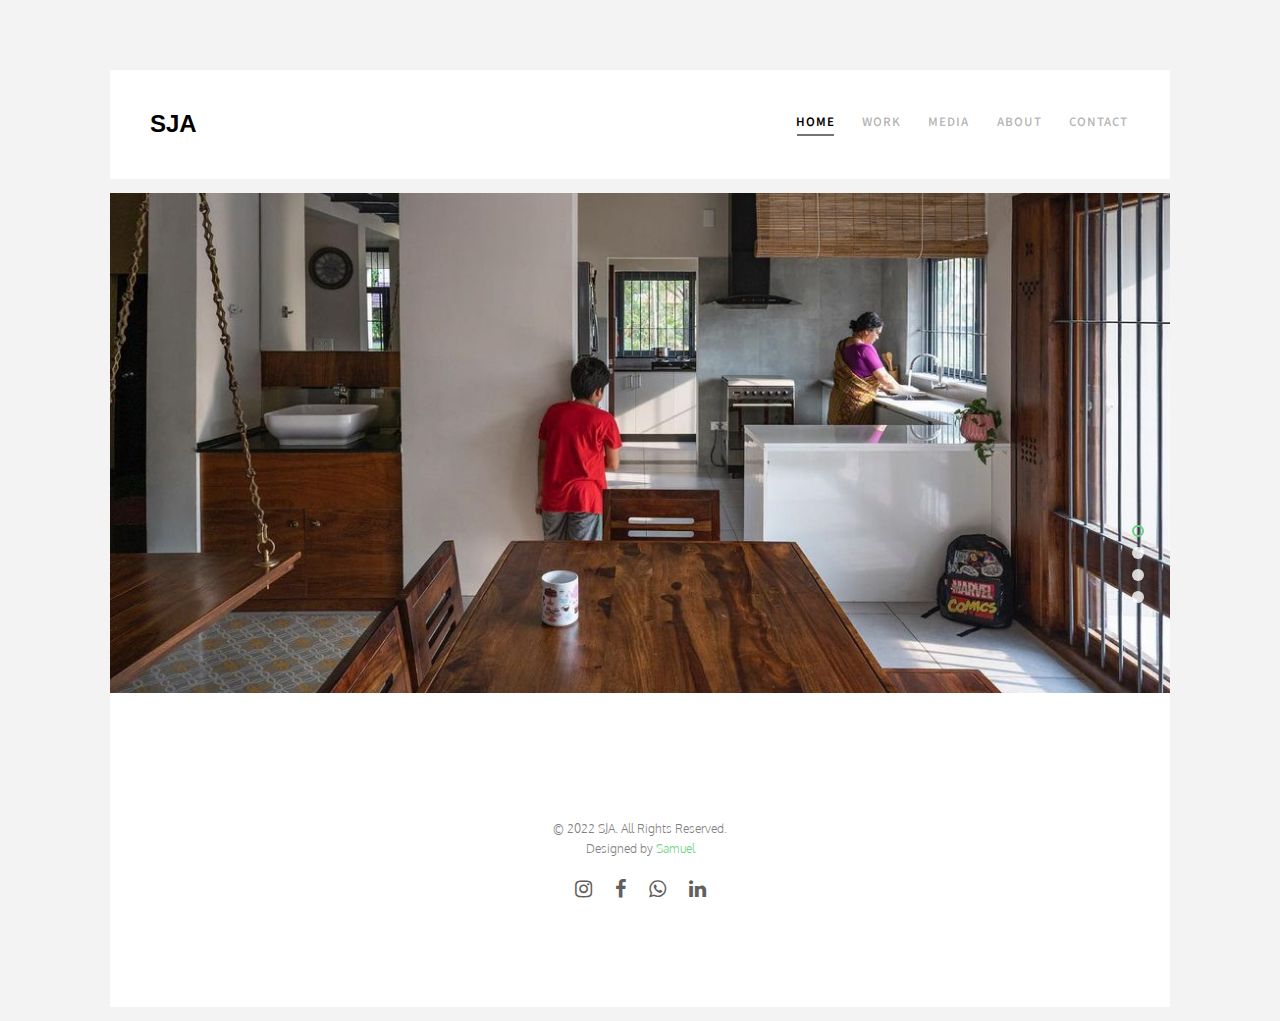
<file: index.html>
<!DOCTYPE HTML>
<html>
	<head>
	<meta charset="utf-8">
	<meta http-equiv="X-UA-Compatible" content="IE=edge">
	<title>SJA Kochi</title>
	<meta name="viewport" content="width=device-width, initial-scale=1">
	<meta name="description" content="Free HTML5 Website Template by freehtml5.co" />
	<meta name="keywords" content="free website templates, free html5, free template, free bootstrap, free website template, html5, css3, mobile first, responsive" />
	<meta name="author" content="freehtml5.co" />

	<!-- 
	//////////////////////////////////////////////////////

	FREE HTML5 TEMPLATE 
	DESIGNED & DEVELOPED by FreeHTML5.co
		
	Website: 		http://freehtml5.co/
	Email: 			info@freehtml5.co
	Twitter: 		http://twitter.com/fh5co
	Facebook: 		https://www.facebook.com/fh5co

	//////////////////////////////////////////////////////
	 -->

  	<!-- Facebook and Twitter integration -->
	<meta property="og:title" content=""/>
	<meta property="og:image" content=""/>
	<meta property="og:url" content=""/>
	<meta property="og:site_name" content=""/>
	<meta property="og:description" content=""/>
	<meta name="twitter:title" content="" />
	<meta name="twitter:image" content="" />
	<meta name="twitter:url" content="" />
	<meta name="twitter:card" content="" />

	<link href="https://fonts.googleapis.com/css?family=Oxygen:300,400" rel="stylesheet">
	
	<link href="https://fonts.googleapis.com/css?family=Source+Sans+Pro:400,600,700" rel="stylesheet">
	
	<link rel="stylesheet" href="https://cdnjs.cloudflare.com/ajax/libs/font-awesome/4.7.0/css/font-awesome.min.css">
	<!-- Animate.css -->
	<link rel="stylesheet" href="css/animate.css">
	<!-- Icomoon Icon Fonts-->
	<link rel="stylesheet" href="css/icomoon.css">
	<!-- Bootstrap  -->
	<link rel="stylesheet" href="css/bootstrap.css">

	<!-- Magnific Popup -->
	<link rel="stylesheet" href="css/magnific-popup.css">

	<!-- Flexslider  -->
	<link rel="stylesheet" href="css/flexslider.css">

	<!-- Theme style  -->
	<link rel="stylesheet" href="css/style.css">

	<!-- Modernizr JS -->
	<script src="js/modernizr-2.6.2.min.js"></script>
	<!-- FOR IE9 below -->
	<!--[if lt IE 9]>
	<script src="js/respond.min.js"></script>
	<![endif]-->

	</head>
	<body>
		
	<div class="fh5co-loader"></div>
	
	<div id="page">
	<nav class="fh5co-nav" role="navigation">
		<div class="container-wrap">
			<div class="top-menu">
				<div class="row">
					<div class="col-xs-2">
						<div id="fh5co-logo"><a href="index.html">SJA</a></div>
					</div>
					<div class="col-xs-10 text-right menu-1">
						<ul>
							<li class="active"><a href="index.html">Home</a></li>
							<li><a href="work.html">Work</a></li>
							<li class="has-dropdown">
								<a href="#">Media</a>
								
							</li>
							<li><a href="#">About</a></li>
							<li><a href="#">Contact</a></li>
						</ul>
					</div>
				</div>
				
			</div>
		</div>
	</nav>
	<div class="container-wrap">
		<aside id="fh5co-hero">
			<div class="flexslider">
				<ul class="slides">
			   	<li style="background-image: url(images/img_bg_1.jpg);">
			   		<div class="overlay-gradient"></div>
			   		<div class="container-fluid">
			   			<div class="row">
				   			<div class="col-md-6 col-md-offset-3 col-md-pull-3 slider-text">
				   				
				   			</div>
				   		</div>
			   		</div>
			   	</li>
			   	<li style="background-image: url(images/img_bg_2.jpg);">
			   		<div class="overlay-gradient"></div>
			   		<div class="container-fluid">
			   			<div class="row">
				   			<div class="col-md-6 col-md-offset-3 col-md-push-3 slider-text">
				   				
				   			</div>
				   		</div>
			   		</div>
			   	</li>
			   	<li style="background-image: url(images/img_bg_3.jpg);">
			   		<div class="overlay-gradient"></div>
			   		<div class="container-fluids">
			   			<div class="row">
				   			<div class="col-md-6 col-md-offset-3 slider-text">
				   				
				   			</div>
				   		</div>
			   		</div>
			   	</li>
			   	<li style="background-image: url(images/img_bg_4.jpg);">
			   		<div class="overlay-gradient"></div>
			   		<div class="container-fluid">
			   			<div class="row">
				   			<div class="col-md-6 col-md-offset-3 col-md-push-3 slider-text">
				   				
				   			</div>
				   		</div>
			   		</div>
			   	</li>	   	
			  	</ul>
		  	</div>
		</aside>



<!--
		<div id="fh5co-services">
			<div class="row">
				<div class="col-md-4 text-center animate-box">
					<div class="services">
						<span class="icon">
							<i class="icon-diamond"></i>
						</span>
						<div class="desc">
							<h3><a href="#">Brand Identity</a></h3>
							<p>Dignissimos asperiores vitae velit veniam totam fuga molestias accusamus alias autem provident. Odit ab aliquam dolor eius.</p>
						</div>
					</div>
				</div>
				<div class="col-md-4 text-center animate-box">
					<div class="services">
						<span class="icon">
							<i class="icon-lab2"></i>
						</span>
						<div class="desc">
							<h3><a href="#">Web Design &amp; UI</a></h3>
							<p>Dignissimos asperiores vitae velit veniam totam fuga molestias accusamus alias autem provident. Odit ab aliquam dolor eius.</p>
						</div>
					</div>
				</div>
				<div class="col-md-4 text-center animate-box">
					<div class="services">
						<span class="icon">
							<i class="icon-settings"></i>
						</span>
						<div class="desc">
							<h3><a href="#">Web Development</a></h3>
							<p>Dignissimos asperiores vitae velit veniam totam fuga molestias accusamus alias autem provident. Odit ab aliquam dolor eius.</p>
						</div>
					</div>
				</div>
			</div>
		</div>

		<div id="fh5co-work" class="fh5co-light-grey">
			<div class="row animate-box">
				<div class="col-md-6 col-md-offset-3 text-center fh5co-heading">
					<h2>Work</h2>
					<p>Dignissimos asperiores vitae velit veniam totam fuga molestias accusamus alias autem provident. Odit ab aliquam dolor eius.</p>
				</div>
			</div>
			<div class="row">
				<div class="col-md-4 text-center animate-box">
					<a href="work-single.html" class="work"  style="background-image: url(images/portfolio-1.jpg);">
						<div class="desc">
							<h3>Project Name</h3>
							<span>Illustration</span>
						</div>
					</a>
				</div>
				<div class="col-md-4 text-center animate-box">
					<a href="work-single.html" class="work" style="background-image: url(images/portfolio-2.jpg);">
						<div class="desc">
							<h3>Project Name</h3>
							<span>Brading</span>
						</div>
					</a>
				</div>
				<div class="col-md-4 text-center animate-box">
					<a href="work-single.html" class="work" style="background-image: url(images/portfolio-3.jpg);">
						<div class="desc">
							<h3>Project Name</h3>
							<span>Illustration</span>
						</div>
					</a>
				</div>
			</div>
		</div>

		<div id="fh5co-counter" class="fh5co-counters">
			<div class="row">
				<div class="col-md-6 col-md-offset-3 text-center animate-box">
					<p>We have a fun facts far far away, behind the word mountains, far from the countries Vokalia and Consonantia, there live the blind texts.</p>
					</div>
			</div>
			<div class="row animate-box">
				<div class="col-md-8 col-md-offset-2">
					<div class="row">
						<div class="col-md-3 text-center">
							<span class="fh5co-counter js-counter" data-from="0" data-to="3452" data-speed="5000" data-refresh-interval="50"></span>
							<span class="fh5co-counter-label">Cups of Coffee</span>
						</div>
						<div class="col-md-3 text-center">
							<span class="fh5co-counter js-counter" data-from="0" data-to="234" data-speed="5000" data-refresh-interval="50"></span>
							<span class="fh5co-counter-label">Client</span>
						</div>
						<div class="col-md-3 text-center">
							<span class="fh5co-counter js-counter" data-from="0" data-to="6542" data-speed="5000" data-refresh-interval="50"></span>
							<span class="fh5co-counter-label">Projects</span>
						</div>
						<div class="col-md-3 text-center">
							<span class="fh5co-counter js-counter" data-from="0" data-to="8687" data-speed="5000" data-refresh-interval="50"></span>
							<span class="fh5co-counter-label">Done Projects</span>
						</div>
					</div>
				</div>
			</div>
		</div>

		<div id="fh5co-blog" class="blog-flex">
			<div class="featured-blog" style="background-image: url(images/blog-1.jpg);">
				<div class="desc-t">
					<div class="desc-tc">
						<span class="featured-head">Featured Posts</span>
						<h3><a href="#">Top 20 Best WordPress Themes 2017 Multi Purpose and Creative Websites</a></h3>
						<span><a href="#" class="read-button">Learn More</a></span>
					</div>
				</div>
			</div>
			<div class="blog-entry fh5co-light-grey">
				<div class="row animate-box">
					<div class="col-md-12">
						<h2>Latest Posts</h2>
					</div>
				</div>
				<div class="row">
					<div class="col-md-12 animate-box">
						<a href="#" class="blog-post">
							<span class="img" style="background-image: url(images/blog-2.jpg);"></span>
							<div class="desc">
								<h3>26 Best Education WordPress Themes 2017 You Need To See</h3>
								<span class="cat">Collection</span>
							</div>
						</a>
					</div>
					<div class="col-md-12 animate-box">
						<a href="#" class="blog-post">
							<span class="img" style="background-image: url(images/blog-1.jpg);"></span>
							<div class="desc">
								<h3>16 Outstanding Photography WordPress Themes You Must See</h3>
								<span class="cat">Collection</span>
							</div>
						</a>
					</div>
					<div class="col-md-12 animate-box">
						<a href="#" class="blog-post">
							<span class="img" style="background-image: url(images/blog-3.jpg);"></span>
							<div class="desc">
								<h3>16 Outstanding Photography WordPress Themes You Must See</h3>
								<span class="cat">Collection</span>
							</div>
						</a>
					</div>
				</div>
			</div>
		</div>
	</div> END container-wrap -->

	<div class="container-wrap">
		<footer id="fh5co-footer" role="contentinfo">
			<!--<div class="row">
				<div class="col-md-3 fh5co-widget">
					<h4>About Neat</h4>
					<p>Facilis ipsum reprehenderit nemo molestias. Aut cum mollitia reprehenderit. Eos cumque dicta adipisci architecto culpa amet.</p>
				</div>
				<div class="col-md-3 col-md-push-1">
					<h4>Latest Posts</h4>
					<ul class="fh5co-footer-links">
						<li><a href="#">Amazing Templates</a></li>
						<li><a href="#">100+ Free Download Templates</a></li>
						<li><a href="#">Neat is now available</a></li>
						<li><a href="#">Download 1000+ icons</a></li>
						<li><a href="#">Big Deal for this month of March, Join Us here</a></li>
					</ul>
				</div>

				<div class="col-md-3 col-md-push-1">
					<h4>Links</h4>
					<ul class="fh5co-footer-links">
						<li><a href="#">Home</a></li>
						<li><a href="#">Work</a></li>
						<li><a href="#">Services</a></li>
						<li><a href="#">Blog</a></li>
						<li><a href="#">About us</a></li>
					</ul>
				</div>

				<div class="col-md-3">
					<h4>Contact Information</h4>
					<ul class="fh5co-footer-links">
						<li>198 West 21th Street, <br> Suite 721 New York NY 10016</li>
						<li><a href="tel://1234567920">+ 1235 2355 98</a></li>
						<li><a href="mailto:info@yoursite.com">info@yoursite.com</a></li>
						<li><a href="http://gettemplates.co">gettemplates.co</a></li>
					</ul>
				</div>

			</div>-->

			<div class="row copyright">
				<div class="col-md-12 text-center">
					<p>
						<small class="block">&copy; 2022 SJA. All Rights Reserved.</small> 
						<small class="block">Designed by <a href="http://samuelsaji.github.io/" target="_blank">Samuel</a> </small>
					</p>
					<p>
						<ul class="fh5co-social-icons">
							<li><a href="https://www.instagram.com/sja.kochi/"><i class="fa fa-instagram" ></i></a></li>
							<li><a href="https://www.facebook.com/soumyajillsarchitects/"><i class="fa fa-facebook"></i></a></li>
							<li><a href="https://wa.me/919745360710?text="><i class="fa fa-whatsapp"></i></a></li>
							<li><a href="https://www.linkedin.com/in/jills-philip-5253733a/"><i class="fa fa-linkedin"></i></a></li>
						</ul>
					</p>
				</div>
			</div>
		</footer>
	</div><!-- END container-wrap -->
	</div>

	<div class="gototop js-top">
		<a href="#" class="js-gotop"><i class="icon-arrow-up2"></i></a>
	</div>
	
	<!-- jQuery -->
	<script src="js/jquery.min.js"></script>
	<!-- jQuery Easing -->
	<script src="js/jquery.easing.1.3.js"></script>
	<!-- Bootstrap -->
	<script src="js/bootstrap.min.js"></script>
	<!-- Waypoints -->
	<script src="js/jquery.waypoints.min.js"></script>
	<!-- Flexslider -->
	<script src="js/jquery.flexslider-min.js"></script>
	<!-- Magnific Popup -->
	<script src="js/jquery.magnific-popup.min.js"></script>
	<script src="js/magnific-popup-options.js"></script>
	<!-- Counters -->
	<script src="js/jquery.countTo.js"></script>
	<!-- Main -->
	<script src="js/main.js"></script>

	</body>
</html>
</file>
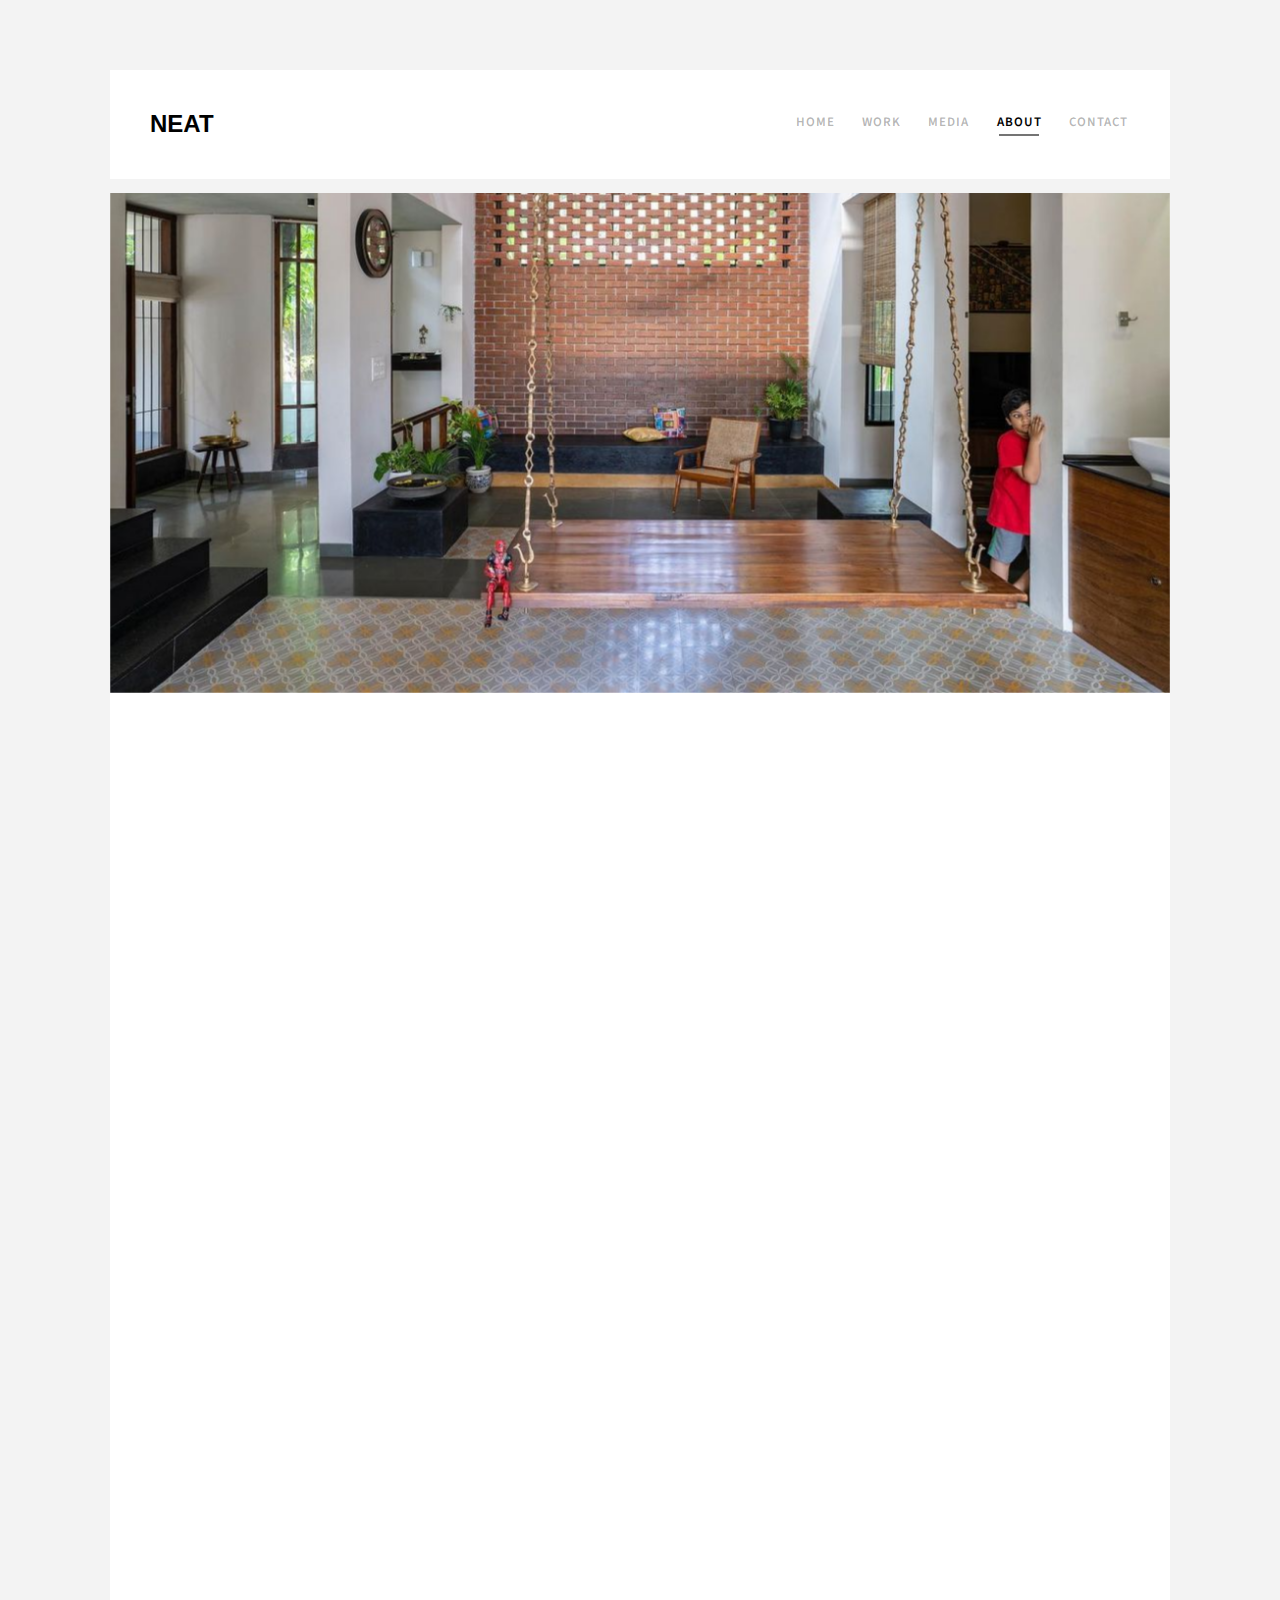
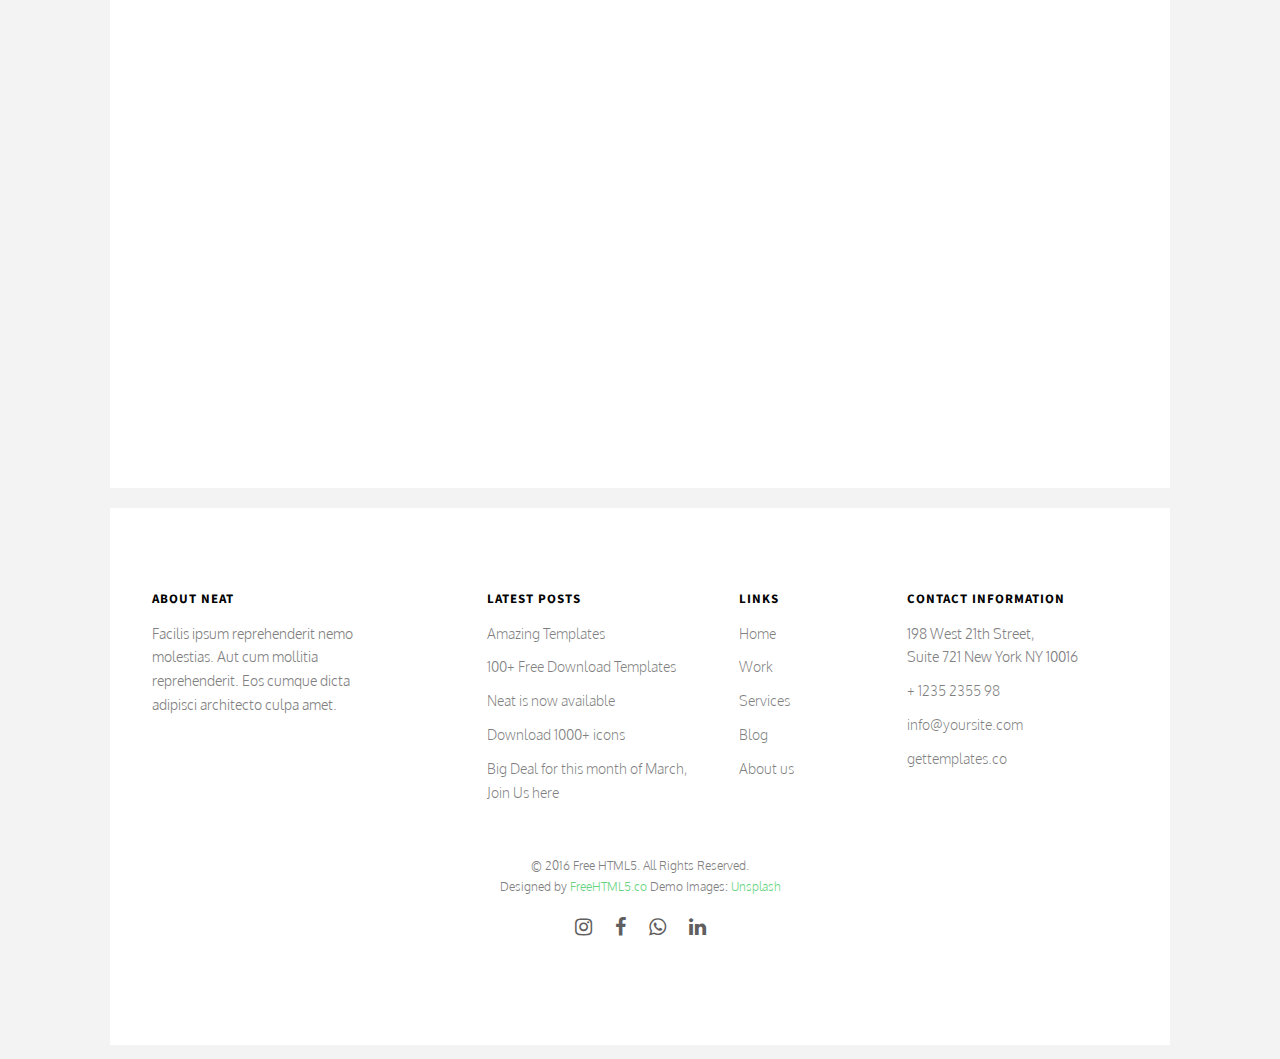
<file: about.html>
<!DOCTYPE HTML>
<html>
	<head>
	<meta charset="utf-8">
	<meta http-equiv="X-UA-Compatible" content="IE=edge">
	<title>Neat &mdash; Free Website Template, Free HTML5 Template by freehtml5.co</title>
	<meta name="viewport" content="width=device-width, initial-scale=1">
	<meta name="description" content="Free HTML5 Website Template by freehtml5.co" />
	<meta name="keywords" content="free website templates, free html5, free template, free bootstrap, free website template, html5, css3, mobile first, responsive" />
	<meta name="author" content="freehtml5.co" />

	<!-- 
	//////////////////////////////////////////////////////

	FREE HTML5 TEMPLATE 
	DESIGNED & DEVELOPED by FreeHTML5.co
		
	Website: 		http://freehtml5.co/
	Email: 			info@freehtml5.co
	Twitter: 		http://twitter.com/fh5co
	Facebook: 		https://www.facebook.com/fh5co

	//////////////////////////////////////////////////////
	 -->

  	<!-- Facebook and Twitter integration -->
	<meta property="og:title" content=""/>
	<meta property="og:image" content=""/>
	<meta property="og:url" content=""/>
	<meta property="og:site_name" content=""/>
	<meta property="og:description" content=""/>
	<meta name="twitter:title" content="" />
	<meta name="twitter:image" content="" />
	<meta name="twitter:url" content="" />
	<meta name="twitter:card" content="" />

	<link href="https://fonts.googleapis.com/css?family=Oxygen:300,400" rel="stylesheet">
	<link href="https://fonts.googleapis.com/css?family=Source+Sans+Pro:400,600,700" rel="stylesheet">
	
	<link rel="stylesheet" href="https://cdnjs.cloudflare.com/ajax/libs/font-awesome/4.7.0/css/font-awesome.min.css">
	<!-- Animate.css -->
	<link rel="stylesheet" href="css/animate.css">
	<!-- Icomoon Icon Fonts-->
	<link rel="stylesheet" href="css/icomoon.css">
	<!-- Bootstrap  -->
	<link rel="stylesheet" href="css/bootstrap.css">

	<!-- Magnific Popup -->
	<link rel="stylesheet" href="css/magnific-popup.css">

	<!-- Flexslider  -->
	<link rel="stylesheet" href="css/flexslider.css">

	<!-- Theme style  -->
	<link rel="stylesheet" href="css/style.css">

	<!-- Modernizr JS -->
	<script src="js/modernizr-2.6.2.min.js"></script>
	<!-- FOR IE9 below -->
	<!--[if lt IE 9]>
	<script src="js/respond.min.js"></script>
	<![endif]-->

	</head>
	<body>
		
	<div class="fh5co-loader"></div>
	
	<div id="page">
	<nav class="fh5co-nav" role="navigation">
		<div class="container-wrap">
			<div class="top-menu">
				<div class="row">
					<div class="col-xs-2">
						<div id="fh5co-logo"><a href="index.html">Neat</a></div>
					</div>
					<div class="col-xs-10 text-right menu-1">
						<ul>
							<li><a href="index.html">Home</a></li>
							<li><a href="work.html">Work</a></li>
							<li class="has-dropdown">
								<a href="blog.html">Media</a>
								
							</li>
							<li class="active"><a href="about.html">About</a></li>
							<li><a href="contact.html">Contact</a></li>
						</ul>
					</div>
				</div>
				
			</div>
		</div>
	</nav>
	<div class="container-wrap">
		<aside id="fh5co-hero">
			<div class="flexslider">
				<ul class="slides">
			   	<li style="background-image: url(images/img_bg_3.jpg);">
			   		<div class="overlay-gradient"></div>
			   		<div class="container-fluids">
			   			<div class="row">
				   			<div class="col-md-6 col-md-offset-3 slider-text slider-text-bg">
				   				<div class="slider-text-inner text-center">
				   					<h1>About</h1>
										<h2>Free html5 templates Made by <a href="http://freehtml5.co/" target="_blank">freehtml5.co</a></h2>
				   				</div>
				   			</div>
				   		</div>
			   		</div>
			   	</li>		   	
			  	</ul>
		  	</div>
		</aside>		
		<div id="fh5co-about">
			<div class="row animate-box">
				<div class="col-md-6 col-md-offset-3 text-center heading-section">
					<h3>Our History</h3>
					<p>Far far away, behind the word mountains, far from the countries Vokalia and Consonantia, there live the blind texts.</p>
				</div>
			</div>

			<div class="row">
				<div class="col-md-10 col-md-offset-1 text-center animate-box">
					<p><img src="images/cover_bg_3.jpg" alt="Free HTML5 Bootstrap Template" class="img-responsive"></p>
				</div>
				<div class="col-md-8 col-md-offset-2 text-center animate-box">
					<div class="about-desc">
						<h3>Hi! I'm Kathy</h3>
						<p>I am a French Designer. Facilis ipsum reprehenderit nemo molestias. Aut cum mollitia reprehenderit. Eos cumque dicta adipisci architecto culpa amet. Dignissimos asperiores vitae velit veniam totam fuga molestias accusamus alias autem provident. Odit ab aliquam dolor eius.</p>
						<p>
							<ul class="fh5co-social-icons">
								<li><a href="#"><i class="icon-twitter"></i></a></li>
								<li><a href="#"><i class="icon-facebook"></i></a></li>
								<li><a href="#"><i class="icon-linkedin"></i></a></li>
								<li><a href="#"><i class="icon-dribbble"></i></a></li>
							</ul>
						</p>
					</div>
				</div>
			</div>
		</div>
	</div><!-- END container-wrap -->

	<div class="container-wrap">
		<footer id="fh5co-footer" role="contentinfo">
			<div class="row">
				<div class="col-md-3 fh5co-widget">
					<h4>About Neat</h4>
					<p>Facilis ipsum reprehenderit nemo molestias. Aut cum mollitia reprehenderit. Eos cumque dicta adipisci architecto culpa amet.</p>
				</div>
				<div class="col-md-3 col-md-push-1">
					<h4>Latest Posts</h4>
					<ul class="fh5co-footer-links">
						<li><a href="#">Amazing Templates</a></li>
						<li><a href="#">100+ Free Download Templates</a></li>
						<li><a href="#">Neat is now available</a></li>
						<li><a href="#">Download 1000+ icons</a></li>
						<li><a href="#">Big Deal for this month of March, Join Us here</a></li>
					</ul>
				</div>

				<div class="col-md-3 col-md-push-1">
					<h4>Links</h4>
					<ul class="fh5co-footer-links">
						<li><a href="#">Home</a></li>
						<li><a href="#">Work</a></li>
						<li><a href="#">Services</a></li>
						<li><a href="#">Blog</a></li>
						<li><a href="#">About us</a></li>
					</ul>
				</div>

				<div class="col-md-3">
					<h4>Contact Information</h4>
					<ul class="fh5co-footer-links">
						<li>198 West 21th Street, <br> Suite 721 New York NY 10016</li>
						<li><a href="tel://1234567920">+ 1235 2355 98</a></li>
						<li><a href="mailto:info@yoursite.com">info@yoursite.com</a></li>
						<li><a href="http://gettemplates.co">gettemplates.co</a></li>
					</ul>
				</div>

			</div>

			<div class="row copyright">
				<div class="col-md-12 text-center">
					<p>
						<small class="block">&copy; 2016 Free HTML5. All Rights Reserved.</small> 
						<small class="block">Designed by <a href="http://freehtml5.co/" target="_blank">FreeHTML5.co</a> Demo Images: <a href="http://unsplash.co/" target="_blank">Unsplash</a></small>
					</p>
					<p>
						<ul class="fh5co-social-icons">
							<li><a href="https://www.instagram.com/sja.kochi/"><i class="fa fa-instagram" ></i></a></li>
							<li><a href="https://www.facebook.com/soumyajillsarchitects/"><i class="fa fa-facebook"></i></a></li>
							<li><a href="https://wa.me/919745360710?text="><i class="fa fa-whatsapp"></i></a></li>
							<li><a href="https://www.linkedin.com/in/jills-philip-5253733a/"><i class="fa fa-linkedin"></i></a></li>
						</ul>
					</p>
				</div>
			</div>
		</footer>
	</div><!-- END container-wrap -->
	</div>

	<div class="gototop js-top">
		<a href="#" class="js-gotop"><i class="icon-arrow-up2"></i></a>
	</div>
	
	<!-- jQuery -->
	<script src="js/jquery.min.js"></script>
	<!-- jQuery Easing -->
	<script src="js/jquery.easing.1.3.js"></script>
	<!-- Bootstrap -->
	<script src="js/bootstrap.min.js"></script>
	<!-- Waypoints -->
	<script src="js/jquery.waypoints.min.js"></script>
	<!-- Flexslider -->
	<script src="js/jquery.flexslider-min.js"></script>
	<!-- Magnific Popup -->
	<script src="js/jquery.magnific-popup.min.js"></script>
	<script src="js/magnific-popup-options.js"></script>
	<!-- Counters -->
	<script src="js/jquery.countTo.js"></script>
	<!-- Main -->
	<script src="js/main.js"></script>

	</body>
</html>
</file>
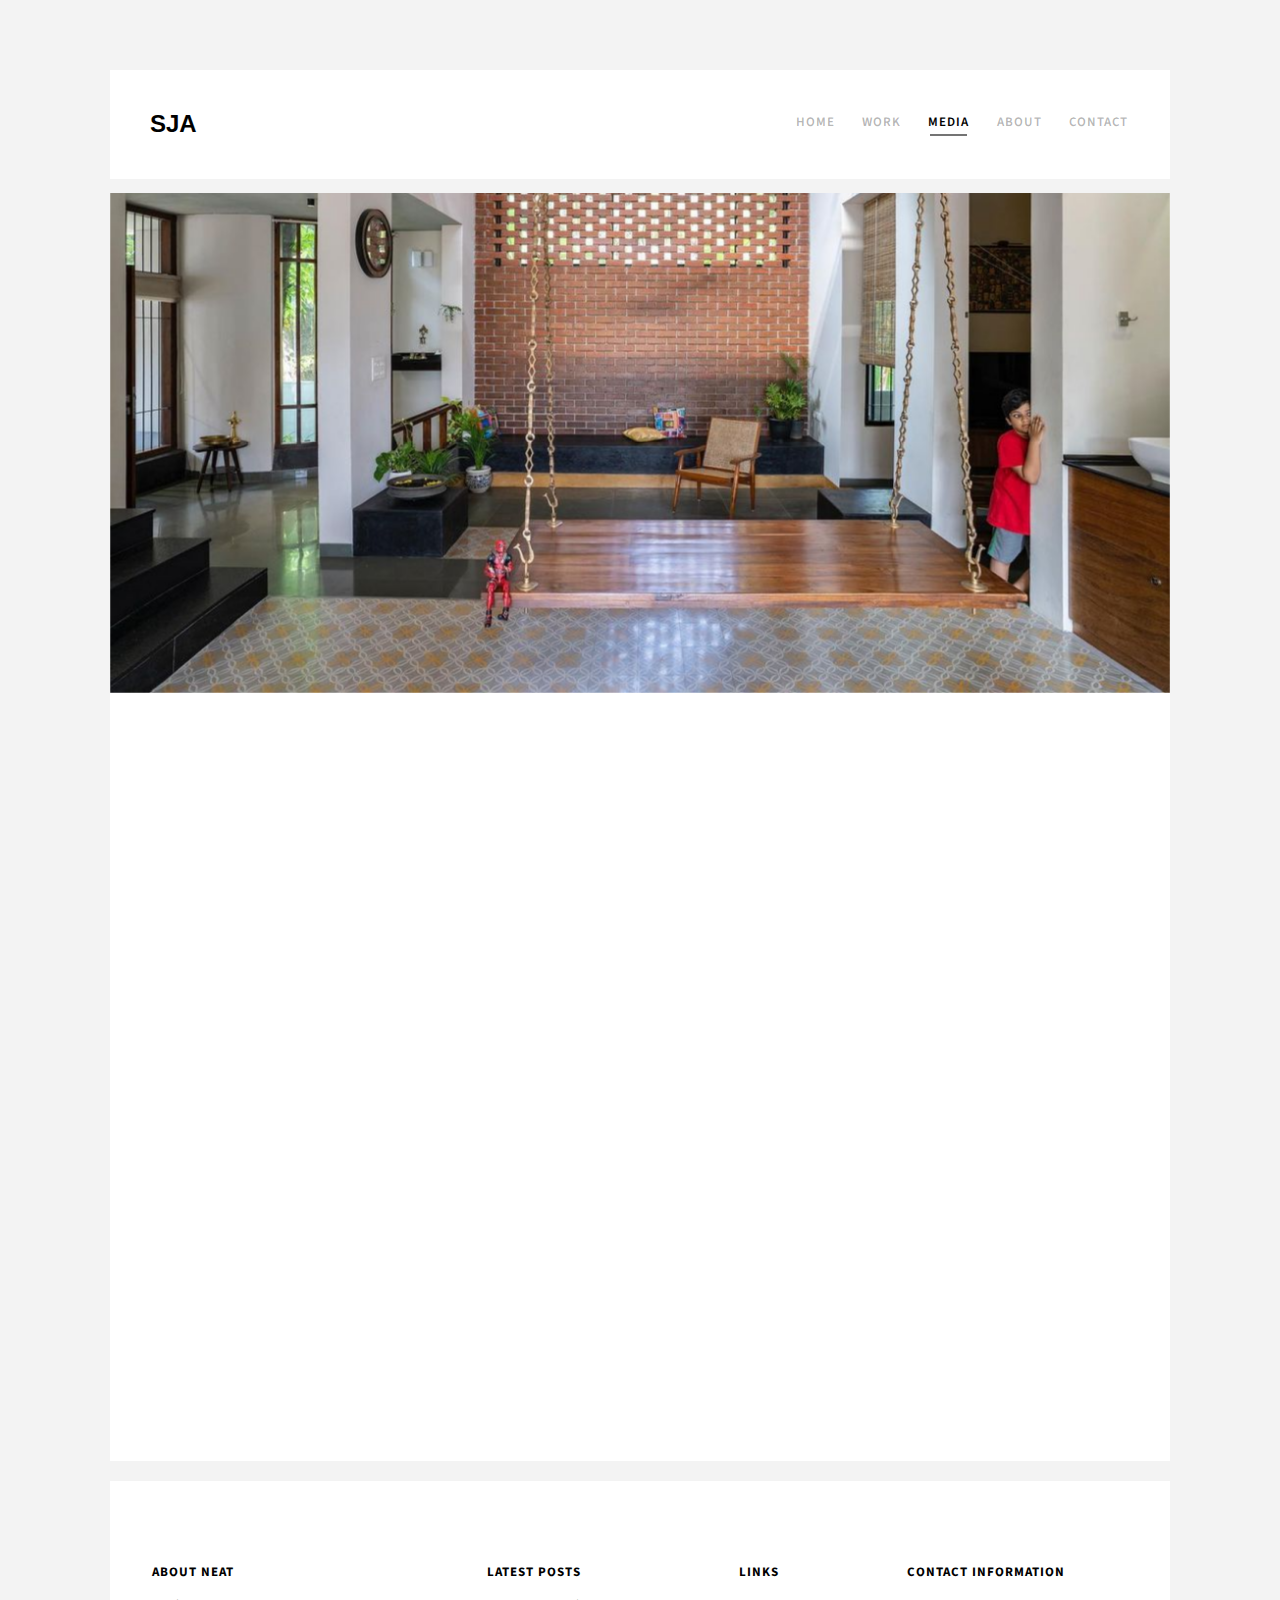
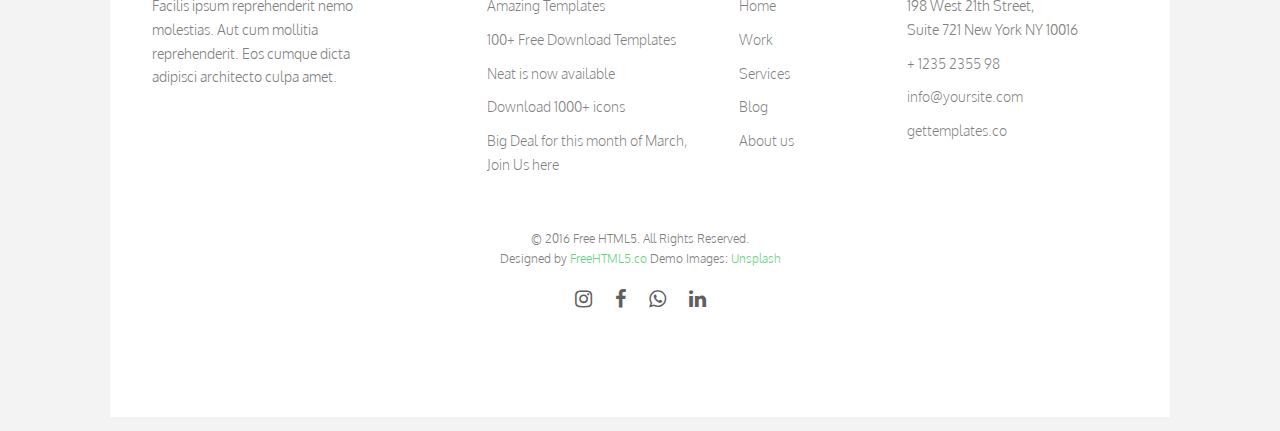
<file: blog.html>
<!DOCTYPE HTML>
<html>
	<head>
	<meta charset="utf-8">
	<meta http-equiv="X-UA-Compatible" content="IE=edge">
	<title>Neat &mdash; Free Website Template, Free HTML5 Template by freehtml5.co</title>
	<meta name="viewport" content="width=device-width, initial-scale=1">
	<meta name="description" content="Free HTML5 Website Template by freehtml5.co" />
	<meta name="keywords" content="free website templates, free html5, free template, free bootstrap, free website template, html5, css3, mobile first, responsive" />
	<meta name="author" content="freehtml5.co" />

	<!-- 
	//////////////////////////////////////////////////////

	FREE HTML5 TEMPLATE 
	DESIGNED & DEVELOPED by FreeHTML5.co
		
	Website: 		http://freehtml5.co/
	Email: 			info@freehtml5.co
	Twitter: 		http://twitter.com/fh5co
	Facebook: 		https://www.facebook.com/fh5co

	//////////////////////////////////////////////////////
	 -->

  	<!-- Facebook and Twitter integration -->
	<meta property="og:title" content=""/>
	<meta property="og:image" content=""/>
	<meta property="og:url" content=""/>
	<meta property="og:site_name" content=""/>
	<meta property="og:description" content=""/>
	<meta name="twitter:title" content="" />
	<meta name="twitter:image" content="" />
	<meta name="twitter:url" content="" />
	<meta name="twitter:card" content="" />

	<link href="https://fonts.googleapis.com/css?family=Oxygen:300,400" rel="stylesheet">
	<link href="https://fonts.googleapis.com/css?family=Source+Sans+Pro:400,600,700" rel="stylesheet">
	
	<link rel="stylesheet" href="https://cdnjs.cloudflare.com/ajax/libs/font-awesome/4.7.0/css/font-awesome.min.css">
	<!-- Animate.css -->
	<link rel="stylesheet" href="css/animate.css">
	<!-- Icomoon Icon Fonts-->
	<link rel="stylesheet" href="css/icomoon.css">
	<!-- Bootstrap  -->
	<link rel="stylesheet" href="css/bootstrap.css">

	<!-- Magnific Popup -->
	<link rel="stylesheet" href="css/magnific-popup.css">

	<!-- Flexslider  -->
	<link rel="stylesheet" href="css/flexslider.css">

	<!-- Theme style  -->
	<link rel="stylesheet" href="css/style.css">

	<!-- Modernizr JS -->
	<script src="js/modernizr-2.6.2.min.js"></script>
	<!-- FOR IE9 below -->
	<!--[if lt IE 9]>
	<script src="js/respond.min.js"></script>
	<![endif]-->

	</head>
	<body>
		
	<div class="fh5co-loader"></div>
	
	<div id="page">
	<nav class="fh5co-nav" role="navigation">
		<div class="container-wrap">
			<div class="top-menu">
				<div class="row">
					<div class="col-xs-2">
						<div id="fh5co-logo"><a href="index.html">SJA</a></div>
					</div>
					<div class="col-xs-10 text-right menu-1">
						<ul>
							<li><a href="index.html">Home</a></li>
							<li><a href="work.html">Work</a></li>
							<li class="has-dropdown active">
								<a href="blog.html">Media</a>
								
							</li>
							<li><a href="about.html">About</a></li>
							<li><a href="contact.html">Contact</a></li>
						</ul>
					</div>
				</div>
				
			</div>
		</div>
	</nav>
	<div class="container-wrap">
		<aside id="fh5co-hero">
			<div class="flexslider">
				<ul class="slides">
			   	<li style="background-image: url(images/img_bg_3.jpg);">
			   		<div class="overlay-gradient"></div>
			   		<div class="container-fluids">
			   			<div class="row">
				   			<div class="col-md-6 col-md-offset-3 slider-text slider-text-bg">
				   				<div class="slider-text-inner text-center">
				   					<h1>Blog</h1>
										<h2>Free html5 templates Made by <a href="http://freehtml5.co/" target="_blank">freehtml5.co</a></h2>
				   				</div>
				   			</div>
				   		</div>
			   		</div>
			   	</li>		   	
			  	</ul>
		  	</div>
		</aside>		
		<div id="fh5co-work">
			<div class="row">
				<div class="col-md-4 text-center animate-box">
					<a href="work-single.html" class="work" style="background-image: url(images/portfolio-1.jpg);">
						<div class="desc">
							<h3>Project Name</h3>
							<span>Illustration</span>
						</div>
					</a>
				</div>
				<div class="col-md-4 text-center animate-box">
					<a href="work-single.html" class="work" style="background-image: url(images/portfolio-2.jpg);">
						<div class="desc">
							<h3>Project Name</h3>
							<span>Brading</span>
						</div>
					</a>
				</div>
				<div class="col-md-4 text-center animate-box">
					<a href="work-single.html" class="work" style="background-image: url(images/portfolio-3.jpg);">
						<div class="desc">
							<h3>Project Name</h3>
							<span>Illustration</span>
						</div>
					</a>
				</div>
				<div class="col-md-4 text-center animate-box">
					<a href="work-single.html" class="work" style="background-image: url(images/portfolio-4.jpg);">
						<div class="desc">
							<h3>Project Name</h3>
							<span>Illustration</span>
						</div>
					</a>
				</div>
				<div class="col-md-4 text-center animate-box">
					<a href="work-single.html" class="work" style="background-image: url(images/portfolio-5.jpg);">
						<div class="desc">
							<h3>Project Name</h3>
							<span>Brading</span>
						</div>
					</a>
				</div>
				<div class="col-md-4 text-center animate-box">
					<a href="work-single.html" class="work" style="background-image: url(images/portfolio-6.jpg);">
						<div class="desc">
							<h3>Project Name</h3>
							<span>Illustration</span>
						</div>
					</a>
				</div>
			</div>
		</div>
	</div><!-- END container-wrap -->

	<div class="container-wrap">
		<footer id="fh5co-footer" role="contentinfo">
			<div class="row">
				<div class="col-md-3 fh5co-widget">
					<h4>About Neat</h4>
					<p>Facilis ipsum reprehenderit nemo molestias. Aut cum mollitia reprehenderit. Eos cumque dicta adipisci architecto culpa amet.</p>
				</div>
				<div class="col-md-3 col-md-push-1">
					<h4>Latest Posts</h4>
					<ul class="fh5co-footer-links">
						<li><a href="#">Amazing Templates</a></li>
						<li><a href="#">100+ Free Download Templates</a></li>
						<li><a href="#">Neat is now available</a></li>
						<li><a href="#">Download 1000+ icons</a></li>
						<li><a href="#">Big Deal for this month of March, Join Us here</a></li>
					</ul>
				</div>

				<div class="col-md-3 col-md-push-1">
					<h4>Links</h4>
					<ul class="fh5co-footer-links">
						<li><a href="#">Home</a></li>
						<li><a href="#">Work</a></li>
						<li><a href="#">Services</a></li>
						<li><a href="#">Blog</a></li>
						<li><a href="#">About us</a></li>
					</ul>
				</div>

				<div class="col-md-3">
					<h4>Contact Information</h4>
					<ul class="fh5co-footer-links">
						<li>198 West 21th Street, <br> Suite 721 New York NY 10016</li>
						<li><a href="tel://1234567920">+ 1235 2355 98</a></li>
						<li><a href="mailto:info@yoursite.com">info@yoursite.com</a></li>
						<li><a href="http://gettemplates.co">gettemplates.co</a></li>
					</ul>
				</div>

			</div>

			<div class="row copyright">
				<div class="col-md-12 text-center">
					<p>
						<small class="block">&copy; 2016 Free HTML5. All Rights Reserved.</small> 
						<small class="block">Designed by <a href="http://freehtml5.co/" target="_blank">FreeHTML5.co</a> Demo Images: <a href="http://unsplash.co/" target="_blank">Unsplash</a></small>
					</p>
					<p>
						<ul class="fh5co-social-icons">
							<li><a href="https://www.instagram.com/sja.kochi/"><i class="fa fa-instagram" ></i></a></li>
							<li><a href="https://www.facebook.com/soumyajillsarchitects/"><i class="fa fa-facebook"></i></a></li>
							<li><a href="https://wa.me/919745360710?text="><i class="fa fa-whatsapp"></i></a></li>
							<li><a href="https://www.linkedin.com/in/jills-philip-5253733a/"><i class="fa fa-linkedin"></i></a></li>
						</ul>
					</p>
				</div>
			</div>
		</footer>
	</div><!-- END container-wrap -->
	</div>

	<div class="gototop js-top">
		<a href="#" class="js-gotop"><i class="icon-arrow-up2"></i></a>
	</div>
	
	<!-- jQuery -->
	<script src="js/jquery.min.js"></script>
	<!-- jQuery Easing -->
	<script src="js/jquery.easing.1.3.js"></script>
	<!-- Bootstrap -->
	<script src="js/bootstrap.min.js"></script>
	<!-- Waypoints -->
	<script src="js/jquery.waypoints.min.js"></script>
	<!-- Flexslider -->
	<script src="js/jquery.flexslider-min.js"></script>
	<!-- Magnific Popup -->
	<script src="js/jquery.magnific-popup.min.js"></script>
	<script src="js/magnific-popup-options.js"></script>
	<!-- Counters -->
	<script src="js/jquery.countTo.js"></script>
	<!-- Main -->
	<script src="js/main.js"></script>

	</body>
</html>
</file>
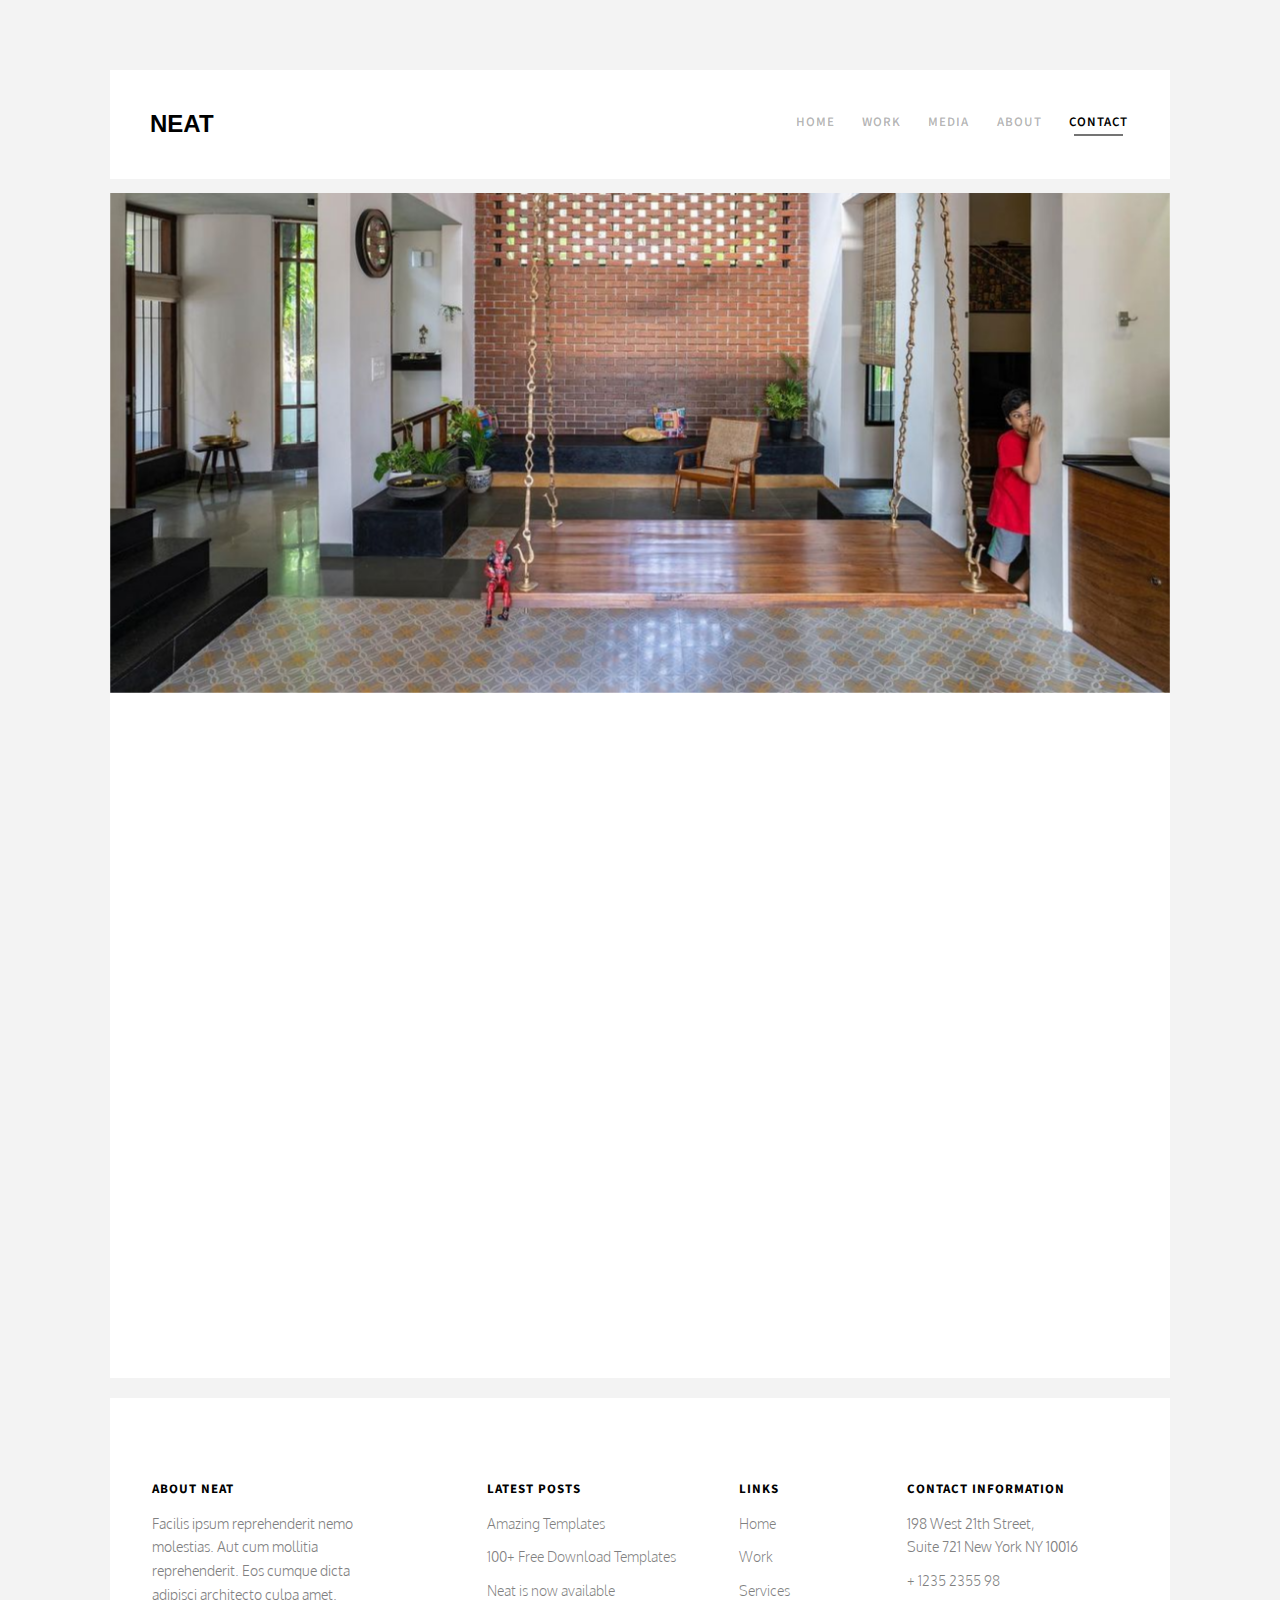
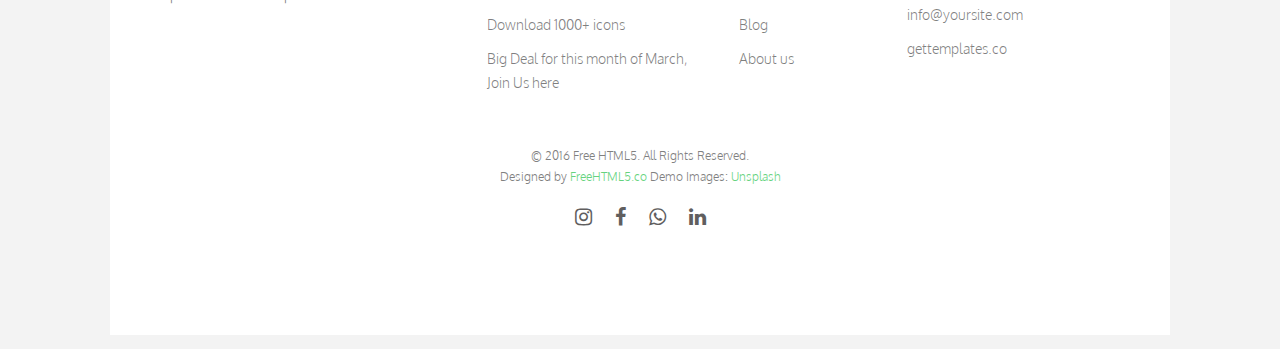
<file: contact.html>
<!DOCTYPE HTML>
<html>
	<head>
	<meta charset="utf-8">
	<meta http-equiv="X-UA-Compatible" content="IE=edge">
	<title>Neat &mdash; Free Website Template, Free HTML5 Template by freehtml5.co</title>
	<meta name="viewport" content="width=device-width, initial-scale=1">
	<meta name="description" content="Free HTML5 Website Template by freehtml5.co" />
	<meta name="keywords" content="free website templates, free html5, free template, free bootstrap, free website template, html5, css3, mobile first, responsive" />
	<meta name="author" content="freehtml5.co" />

	<!-- 
	//////////////////////////////////////////////////////

	FREE HTML5 TEMPLATE 
	DESIGNED & DEVELOPED by FreeHTML5.co
		
	Website: 		http://freehtml5.co/
	Email: 			info@freehtml5.co
	Twitter: 		http://twitter.com/fh5co
	Facebook: 		https://www.facebook.com/fh5co

	//////////////////////////////////////////////////////
	 -->

  	<!-- Facebook and Twitter integration -->
	<meta property="og:title" content=""/>
	<meta property="og:image" content=""/>
	<meta property="og:url" content=""/>
	<meta property="og:site_name" content=""/>
	<meta property="og:description" content=""/>
	<meta name="twitter:title" content="" />
	<meta name="twitter:image" content="" />
	<meta name="twitter:url" content="" />
	<meta name="twitter:card" content="" />

	<link href="https://fonts.googleapis.com/css?family=Oxygen:300,400" rel="stylesheet">
	<link href="https://fonts.googleapis.com/css?family=Source+Sans+Pro:400,600,700" rel="stylesheet">
	
	<link rel="stylesheet" href="https://cdnjs.cloudflare.com/ajax/libs/font-awesome/4.7.0/css/font-awesome.min.css">
	<!-- Animate.css -->
	<link rel="stylesheet" href="css/animate.css">
	<!-- Icomoon Icon Fonts-->
	<link rel="stylesheet" href="css/icomoon.css">
	<!-- Bootstrap  -->
	<link rel="stylesheet" href="css/bootstrap.css">

	<!-- Magnific Popup -->
	<link rel="stylesheet" href="css/magnific-popup.css">

	<!-- Flexslider  -->
	<link rel="stylesheet" href="css/flexslider.css">

	<!-- Theme style  -->
	<link rel="stylesheet" href="css/style.css">

	<!-- Modernizr JS -->
	<script src="js/modernizr-2.6.2.min.js"></script>
	<!-- FOR IE9 below -->
	<!--[if lt IE 9]>
	<script src="js/respond.min.js"></script>
	<![endif]-->

	</head>
	<body>
		
	<div class="fh5co-loader"></div>
	
	<div id="page">
	<nav class="fh5co-nav" role="navigation">
		<div class="container-wrap">
			<div class="top-menu">
				<div class="row">
					<div class="col-xs-2">
						<div id="fh5co-logo"><a href="index.html">Neat</a></div>
					</div>
					<div class="col-xs-10 text-right menu-1">
						<ul>
							<li><a href="index.html">Home</a></li>
							<li><a href="work.html">Work</a></li>
							<li class="has-dropdown">
								<a href="blog.html">Media</a>
								
							</li>
							<li><a href="about.html">About</a></li>
							<li class="active"><a href="contact.html">Contact</a></li>
						</ul>
					</div>
				</div>
				
			</div>
		</div>
	</nav>
	<div class="container-wrap">
		<aside id="fh5co-hero">
			<div class="flexslider">
				<ul class="slides">
			   	<li style="background-image: url(images/img_bg_3.jpg);">
			   		<div class="overlay-gradient"></div>
			   		<div class="container-fluids">
			   			<div class="row">
				   			<div class="col-md-6 col-md-offset-3 slider-text slider-text-bg">
				   				<div class="slider-text-inner text-center">
				   					<h1>Contact</h1>
										<h2>Free html5 templates Made by <a href="http://freehtml5.co/" target="_blank">freehtml5.co</a></h2>
				   				</div>
				   			</div>
				   		</div>
			   		</div>
			   	</li>		   	
			  	</ul>
		  	</div>
		</aside>		
		<div id="fh5co-contact">
			<div class="row animate-box">
				<div class="col-md-6 col-md-offset-3 text-center fh5co-heading">
					<h2>Contact us</h2>
					<p>Far far away, behind the word mountains, far from the countries Vokalia and Consonantia.</p>
				</div>
			</div>
			<div class="row">
				<div class="col-md-3 col-md-push-1 animate-box">
					<h3>Our Address</h3>
					<ul class="contact-info">
						<li><i class="icon-location4"></i>198 West 21th Street, Suite 721 New York NY 10016</li>
						<li><i class="icon-phone3"></i>+ 1235 2355 98</li>
						<li><i class="icon-location3"></i><a href="#">info@yoursite.com</a></li>
						<li><i class="icon-globe2"></i><a href="#">www.yoursite.com</a></li>
					</ul>
				</div>
				<div class="col-md-7 col-md-push-1 animate-box">
					<div class="row">
						<div class="col-md-6">
							<div class="form-group">
								<input type="text" class="form-control" placeholder="Name">
							</div>
						</div>
						<div class="col-md-6">
							<div class="form-group">
								<input type="text" class="form-control" placeholder="Email">
							</div>
						</div>
						<div class="col-md-12">
							<div class="form-group">
								<textarea name="" class="form-control" id="" cols="30" rows="7" placeholder="Message"></textarea>
							</div>
						</div>
						<div class="col-md-12">
							<div class="form-group">
								<input type="submit" value="Send Message" class="btn btn-primary btn-modify">
							</div>
						</div>
					</div>
				</div>
			</div>
		</div>
	</div><!-- END container-wrap -->

	<div class="container-wrap">
		<footer id="fh5co-footer" role="contentinfo">
			<div class="row">
				<div class="col-md-3 fh5co-widget">
					<h4>About Neat</h4>
					<p>Facilis ipsum reprehenderit nemo molestias. Aut cum mollitia reprehenderit. Eos cumque dicta adipisci architecto culpa amet.</p>
				</div>
				<div class="col-md-3 col-md-push-1">
					<h4>Latest Posts</h4>
					<ul class="fh5co-footer-links">
						<li><a href="#">Amazing Templates</a></li>
						<li><a href="#">100+ Free Download Templates</a></li>
						<li><a href="#">Neat is now available</a></li>
						<li><a href="#">Download 1000+ icons</a></li>
						<li><a href="#">Big Deal for this month of March, Join Us here</a></li>
					</ul>
				</div>

				<div class="col-md-3 col-md-push-1">
					<h4>Links</h4>
					<ul class="fh5co-footer-links">
						<li><a href="#">Home</a></li>
						<li><a href="#">Work</a></li>
						<li><a href="#">Services</a></li>
						<li><a href="#">Blog</a></li>
						<li><a href="#">About us</a></li>
					</ul>
				</div>

				<div class="col-md-3">
					<h4>Contact Information</h4>
					<ul class="fh5co-footer-links">
						<li>198 West 21th Street, <br> Suite 721 New York NY 10016</li>
						<li><a href="tel://1234567920">+ 1235 2355 98</a></li>
						<li><a href="mailto:info@yoursite.com">info@yoursite.com</a></li>
						<li><a href="http://gettemplates.co">gettemplates.co</a></li>
					</ul>
				</div>

			</div>

			<div class="row copyright">
				<div class="col-md-12 text-center">
					<p>
						<small class="block">&copy; 2016 Free HTML5. All Rights Reserved.</small> 
						<small class="block">Designed by <a href="http://freehtml5.co/" target="_blank">FreeHTML5.co</a> Demo Images: <a href="http://unsplash.co/" target="_blank">Unsplash</a></small>
					</p>
					<p>
						<ul class="fh5co-social-icons">
							<li><a href="https://www.instagram.com/sja.kochi/"><i class="fa fa-instagram" ></i></a></li>
							<li><a href="https://www.facebook.com/soumyajillsarchitects/"><i class="fa fa-facebook"></i></a></li>
							<li><a href="https://wa.me/919745360710?text="><i class="fa fa-whatsapp"></i></a></li>
							<li><a href="https://www.linkedin.com/in/jills-philip-5253733a/"><i class="fa fa-linkedin"></i></a></li>
						</ul>
					</p>
				</div>
			</div>
		</footer>
	</div><!-- END container-wrap -->
	</div>

	<div class="gototop js-top">
		<a href="#" class="js-gotop"><i class="icon-arrow-up2"></i></a>
	</div>
	
	<!-- jQuery -->
	<script src="js/jquery.min.js"></script>
	<!-- jQuery Easing -->
	<script src="js/jquery.easing.1.3.js"></script>
	<!-- Bootstrap -->
	<script src="js/bootstrap.min.js"></script>
	<!-- Waypoints -->
	<script src="js/jquery.waypoints.min.js"></script>
	<!-- Flexslider -->
	<script src="js/jquery.flexslider-min.js"></script>
	<!-- Magnific Popup -->
	<script src="js/jquery.magnific-popup.min.js"></script>
	<script src="js/magnific-popup-options.js"></script>
	<!-- Counters -->
	<script src="js/jquery.countTo.js"></script>
	<!-- Main -->
	<script src="js/main.js"></script>

	</body>
</html>
</file>
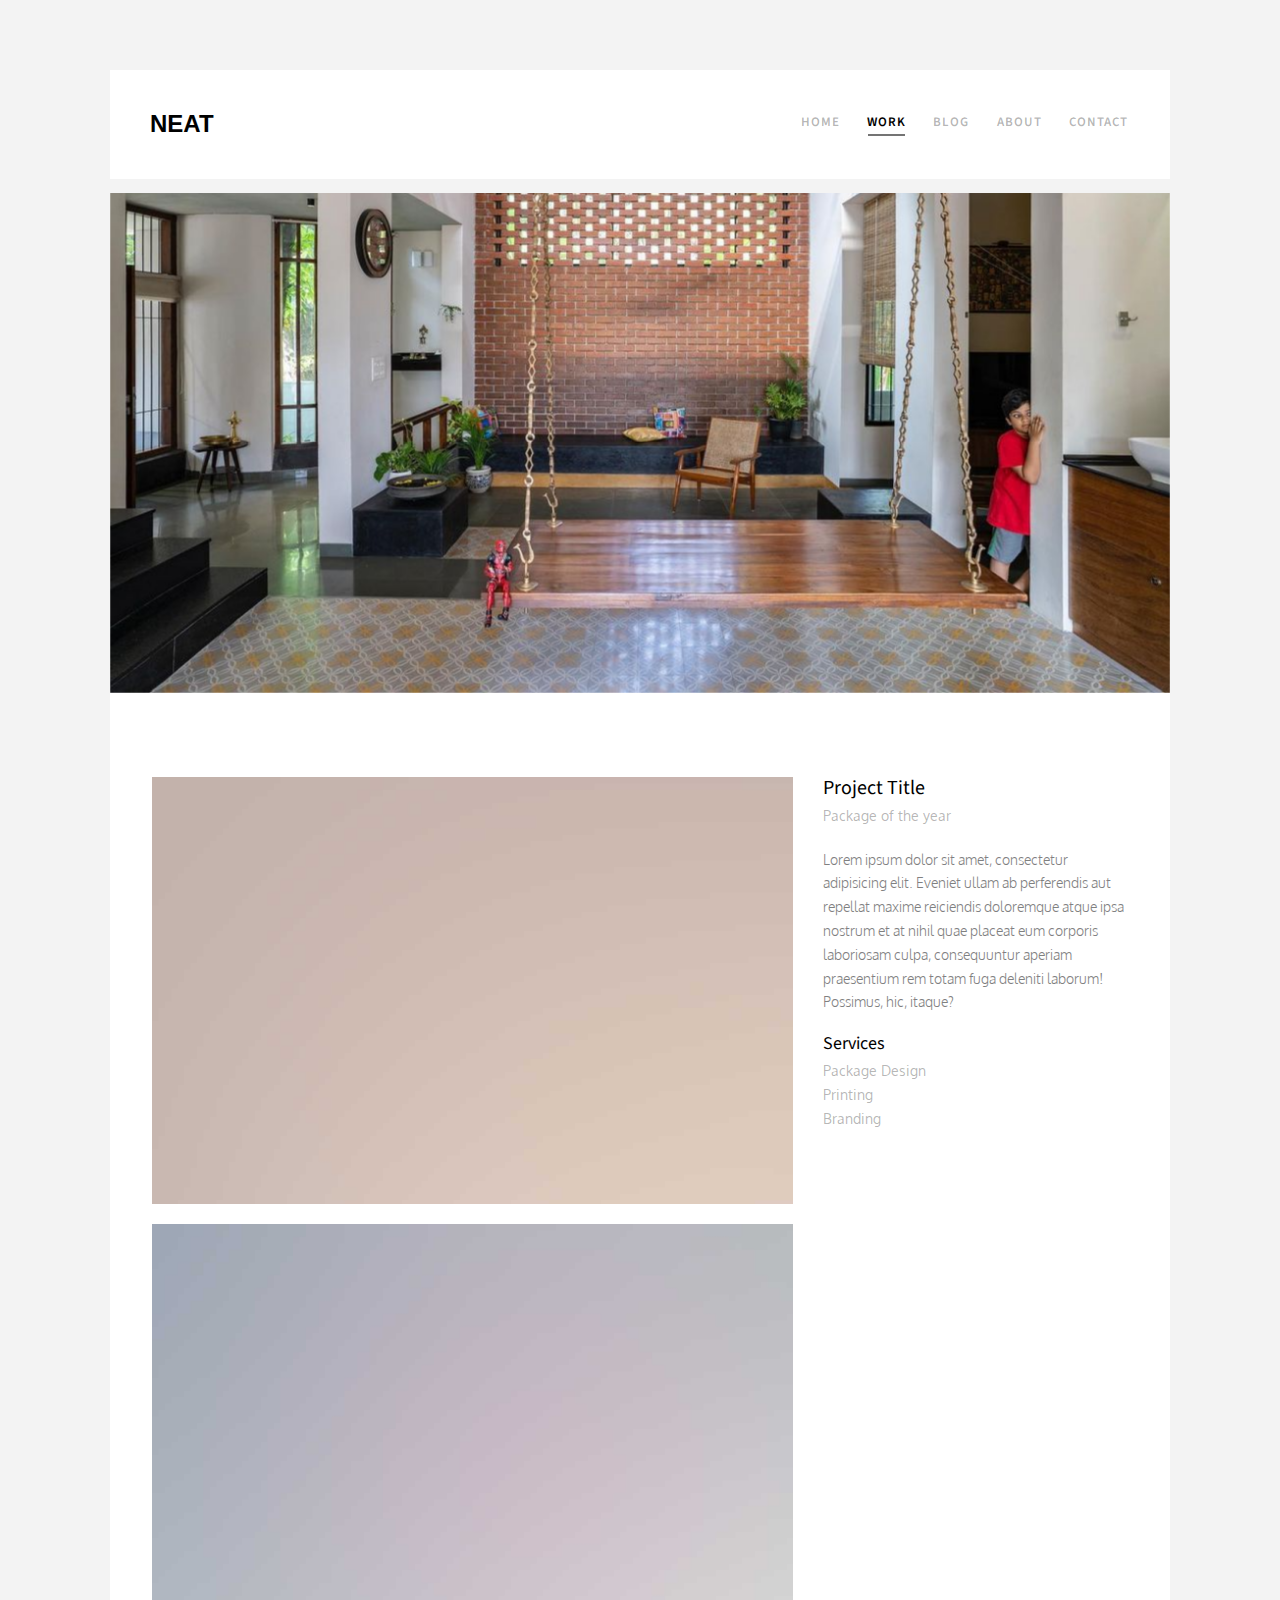
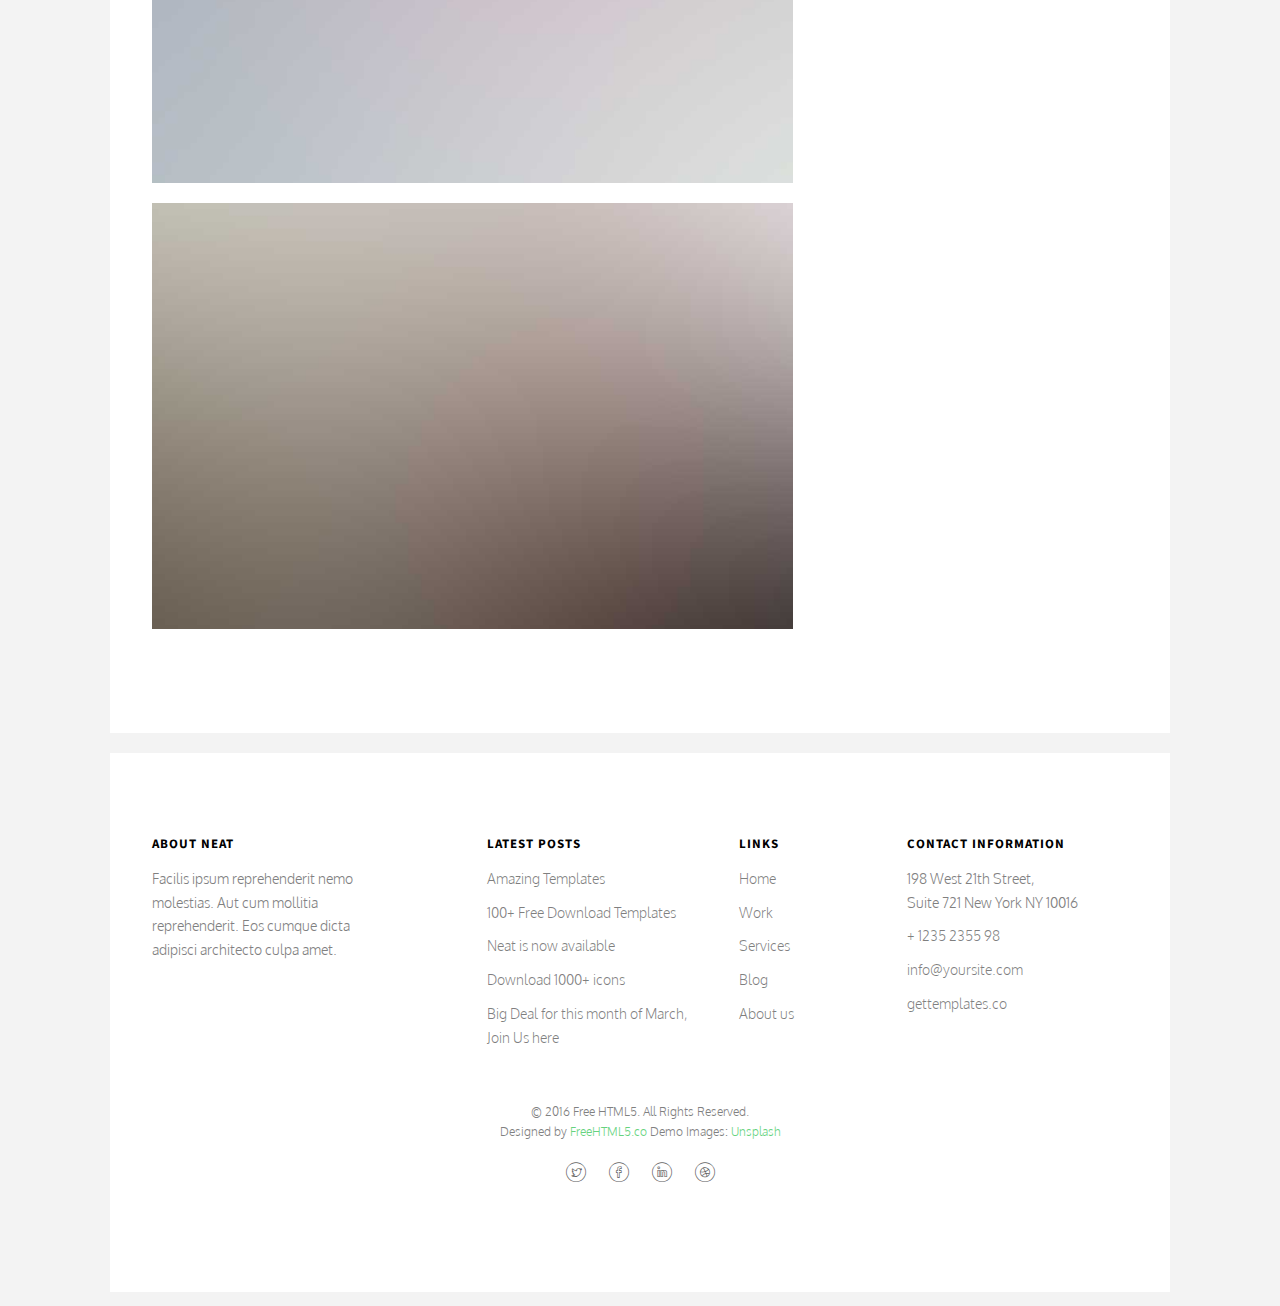
<file: work-single.html>
<!DOCTYPE HTML>
<html>
	<head>
	<meta charset="utf-8">
	<meta http-equiv="X-UA-Compatible" content="IE=edge">
	<title>Neat &mdash; Free Website Template, Free HTML5 Template by freehtml5.co</title>
	<meta name="viewport" content="width=device-width, initial-scale=1">
	<meta name="description" content="Free HTML5 Website Template by freehtml5.co" />
	<meta name="keywords" content="free website templates, free html5, free template, free bootstrap, free website template, html5, css3, mobile first, responsive" />
	<meta name="author" content="freehtml5.co" />

	<!-- 
	//////////////////////////////////////////////////////

	FREE HTML5 TEMPLATE 
	DESIGNED & DEVELOPED by FreeHTML5.co
		
	Website: 		http://freehtml5.co/
	Email: 			info@freehtml5.co
	Twitter: 		http://twitter.com/fh5co
	Facebook: 		https://www.facebook.com/fh5co

	//////////////////////////////////////////////////////
	 -->

  	<!-- Facebook and Twitter integration -->
	<meta property="og:title" content=""/>
	<meta property="og:image" content=""/>
	<meta property="og:url" content=""/>
	<meta property="og:site_name" content=""/>
	<meta property="og:description" content=""/>
	<meta name="twitter:title" content="" />
	<meta name="twitter:image" content="" />
	<meta name="twitter:url" content="" />
	<meta name="twitter:card" content="" />

	<link href="https://fonts.googleapis.com/css?family=Oxygen:300,400" rel="stylesheet">
	<link href="https://fonts.googleapis.com/css?family=Source+Sans+Pro:400,600,700" rel="stylesheet">
	
	<!-- Animate.css -->
	<link rel="stylesheet" href="css/animate.css">
	<!-- Icomoon Icon Fonts-->
	<link rel="stylesheet" href="css/icomoon.css">
	<!-- Bootstrap  -->
	<link rel="stylesheet" href="css/bootstrap.css">

	<!-- Magnific Popup -->
	<link rel="stylesheet" href="css/magnific-popup.css">

	<!-- Flexslider  -->
	<link rel="stylesheet" href="css/flexslider.css">

	<!-- Theme style  -->
	<link rel="stylesheet" href="css/style.css">

	<!-- Modernizr JS -->
	<script src="js/modernizr-2.6.2.min.js"></script>
	<!-- FOR IE9 below -->
	<!--[if lt IE 9]>
	<script src="js/respond.min.js"></script>
	<![endif]-->

	</head>
	<body>
		
	<div class="fh5co-loader"></div>
	
	<div id="page">
	<nav class="fh5co-nav" role="navigation">
		<div class="container-wrap">
			<div class="top-menu">
				<div class="row">
					<div class="col-xs-2">
						<div id="fh5co-logo"><a href="index.html">Neat</a></div>
					</div>
					<div class="col-xs-10 text-right menu-1">
						<ul>
							<li><a href="index.html">Home</a></li>
							<li class="active"><a href="work.html">Work</a></li>
							<li class="has-dropdown">
								<a href="blog.html">Blog</a>
								<ul class="dropdown">
									<li><a href="#">Web Design</a></li>
									<li><a href="#">eCommerce</a></li>
									<li><a href="#">Branding</a></li>
									<li><a href="#">API</a></li>
								</ul>
							</li>
							<li><a href="about.html">About</a></li>
							<li><a href="contact.html">Contact</a></li>
						</ul>
					</div>
				</div>
				
			</div>
		</div>
	</nav>
	<div class="container-wrap">
		<aside id="fh5co-hero">
			<div class="flexslider">
				<ul class="slides">
			   	<li style="background-image: url(images/img_bg_3.jpg);">
			   		<div class="overlay-gradient"></div>
		   			<div class="row">
			   			<div class="col-md-6 col-md-offset-3 slider-text slider-text-bg">
			   				<div class="slider-text-inner text-center">
			   					<h1>Work</h1>
									<h2>Free html5 templates Made by <a href="http://freehtml5.co/" target="_blank">freehtml5.co</a></h2>
			   				</div>
			   			</div>
			   		</div>
			   	</li>		   	
			  	</ul>
		  	</div>
		</aside>		
		<div id="fh5co-work">
			<div class="row">
				<div class="col-md-8">
					<a href="images/portfolio-1.jpg" class="image-popup img-portfolio-detail">
						<img src="images/portfolio-1.jpg" alt="Free HTML5 Template by FreeHTML5.co" class="img-responsive">
					</a>
					<a href="images/portfolio-2.jpg" class="image-popup img-portfolio-detail">
						<img src="images/portfolio-2.jpg" alt="Free HTML5 Template by FreeHTML5.co" class="img-responsive">
					</a>
					<a href="images/portfolio-3.jpg" class="image-popup img-portfolio-detail">
						<img src="images/portfolio-3.jpg" alt="Free HTML5 Template by FreeHTML5.co" class="img-responsive">
					</a>
				</div>
				<div class="col-md-4 fh5co-project-detail">
					<h2 class="fh5co-project-title">Project Title</h2>
					<span class="fh5co-project-sub">Package of the year</span>
					<p>Lorem ipsum dolor sit amet, consectetur adipisicing elit. Eveniet ullam ab perferendis aut repellat maxime reiciendis doloremque atque ipsa nostrum et at nihil quae placeat eum corporis laboriosam culpa, consequuntur aperiam praesentium rem totam fuga deleniti laborum! Possimus, hic, itaque?</p>

					<div class="fh5co-project-service">
						<h3>Services</h3>
						<ul>
							<li>Package Design</li>
							<li>Printing</li>
							<li>Branding</li>
						</ul>
					</div>
				</div>
				
				<!-- <div class="col-md-4 text-center animate-box">
					<a href="#" class="work" style="background-image: url(images/portfolio-1.jpg);">
						<div class="desc">
							<h3>Project Name</h3>
							<span>Illustration</span>
						</div>
					</a>
				</div>
				<div class="col-md-4 text-center animate-box">
					<a href="#" class="work" style="background-image: url(images/portfolio-2.jpg);">
						<div class="desc">
							<h3>Project Name</h3>
							<span>Brading</span>
						</div>
					</a>
				</div>
				<div class="col-md-4 text-center animate-box">
					<a href="#" class="work" style="background-image: url(images/portfolio-3.jpg);">
						<div class="desc">
							<h3>Project Name</h3>
							<span>Illustration</span>
						</div>
					</a>
				</div>
				<div class="col-md-4 text-center animate-box">
					<a href="#" class="work" style="background-image: url(images/portfolio-4.jpg);">
						<div class="desc">
							<h3>Project Name</h3>
							<span>Illustration</span>
						</div>
					</a>
				</div>
				<div class="col-md-4 text-center animate-box">
					<a href="#" class="work image-popup" style="background-image: url(images/portfolio-5.jpg);">
						<div class="desc">
							<h3>Project Name</h3>
							<span>Brading</span>
						</div>
					</a>
				</div>
				<div class="col-md-4 text-center animate-box">
					<a href="#" class="work image-popup" style="background-image: url(images/portfolio-6.jpg);">
						<div class="desc">
							<h3>Project Name</h3>
							<span>Illustration</span>
						</div>
					</a>
				</div> -->
			</div>
		</div>
	</div><!-- END container-wrap -->

	<div class="container-wrap">
		<footer id="fh5co-footer" role="contentinfo">
			<div class="row">
				<div class="col-md-3 fh5co-widget">
					<h4>About Neat</h4>
					<p>Facilis ipsum reprehenderit nemo molestias. Aut cum mollitia reprehenderit. Eos cumque dicta adipisci architecto culpa amet.</p>
				</div>
				<div class="col-md-3 col-md-push-1">
					<h4>Latest Posts</h4>
					<ul class="fh5co-footer-links">
						<li><a href="#">Amazing Templates</a></li>
						<li><a href="#">100+ Free Download Templates</a></li>
						<li><a href="#">Neat is now available</a></li>
						<li><a href="#">Download 1000+ icons</a></li>
						<li><a href="#">Big Deal for this month of March, Join Us here</a></li>
					</ul>
				</div>

				<div class="col-md-3 col-md-push-1">
					<h4>Links</h4>
					<ul class="fh5co-footer-links">
						<li><a href="#">Home</a></li>
						<li><a href="#">Work</a></li>
						<li><a href="#">Services</a></li>
						<li><a href="#">Blog</a></li>
						<li><a href="#">About us</a></li>
					</ul>
				</div>

				<div class="col-md-3">
					<h4>Contact Information</h4>
					<ul class="fh5co-footer-links">
						<li>198 West 21th Street, <br> Suite 721 New York NY 10016</li>
						<li><a href="tel://1234567920">+ 1235 2355 98</a></li>
						<li><a href="mailto:info@yoursite.com">info@yoursite.com</a></li>
						<li><a href="http://gettemplates.co">gettemplates.co</a></li>
					</ul>
				</div>

			</div>

			<div class="row copyright">
				<div class="col-md-12 text-center">
					<p>
						<small class="block">&copy; 2016 Free HTML5. All Rights Reserved.</small> 
						<small class="block">Designed by <a href="http://freehtml5.co/" target="_blank">FreeHTML5.co</a> Demo Images: <a href="http://unsplash.co/" target="_blank">Unsplash</a></small>
					</p>
					<p>
						<ul class="fh5co-social-icons">
							<li><a href="#"><i class="icon-twitter"></i></a></li>
							<li><a href="#"><i class="icon-facebook"></i></a></li>
							<li><a href="#"><i class="icon-linkedin"></i></a></li>
							<li><a href="#"><i class="icon-dribbble"></i></a></li>
						</ul>
					</p>
				</div>
			</div>
		</footer>
	</div><!-- END container-wrap -->
	</div>

	<div class="gototop js-top">
		<a href="#" class="js-gotop"><i class="icon-arrow-up2"></i></a>
	</div>
	
	<!-- jQuery -->
	<script src="js/jquery.min.js"></script>
	<!-- jQuery Easing -->
	<script src="js/jquery.easing.1.3.js"></script>
	<!-- Bootstrap -->
	<script src="js/bootstrap.min.js"></script>
	<!-- Waypoints -->
	<script src="js/jquery.waypoints.min.js"></script>
	<!-- Flexslider -->
	<script src="js/jquery.flexslider-min.js"></script>
	<!-- Magnific Popup -->
	<script src="js/jquery.magnific-popup.min.js"></script>
	<script src="js/magnific-popup-options.js"></script>
	<!-- Counters -->
	<script src="js/jquery.countTo.js"></script>
	<!-- Main -->
	<script src="js/main.js"></script>

	</body>
</html>
</file>
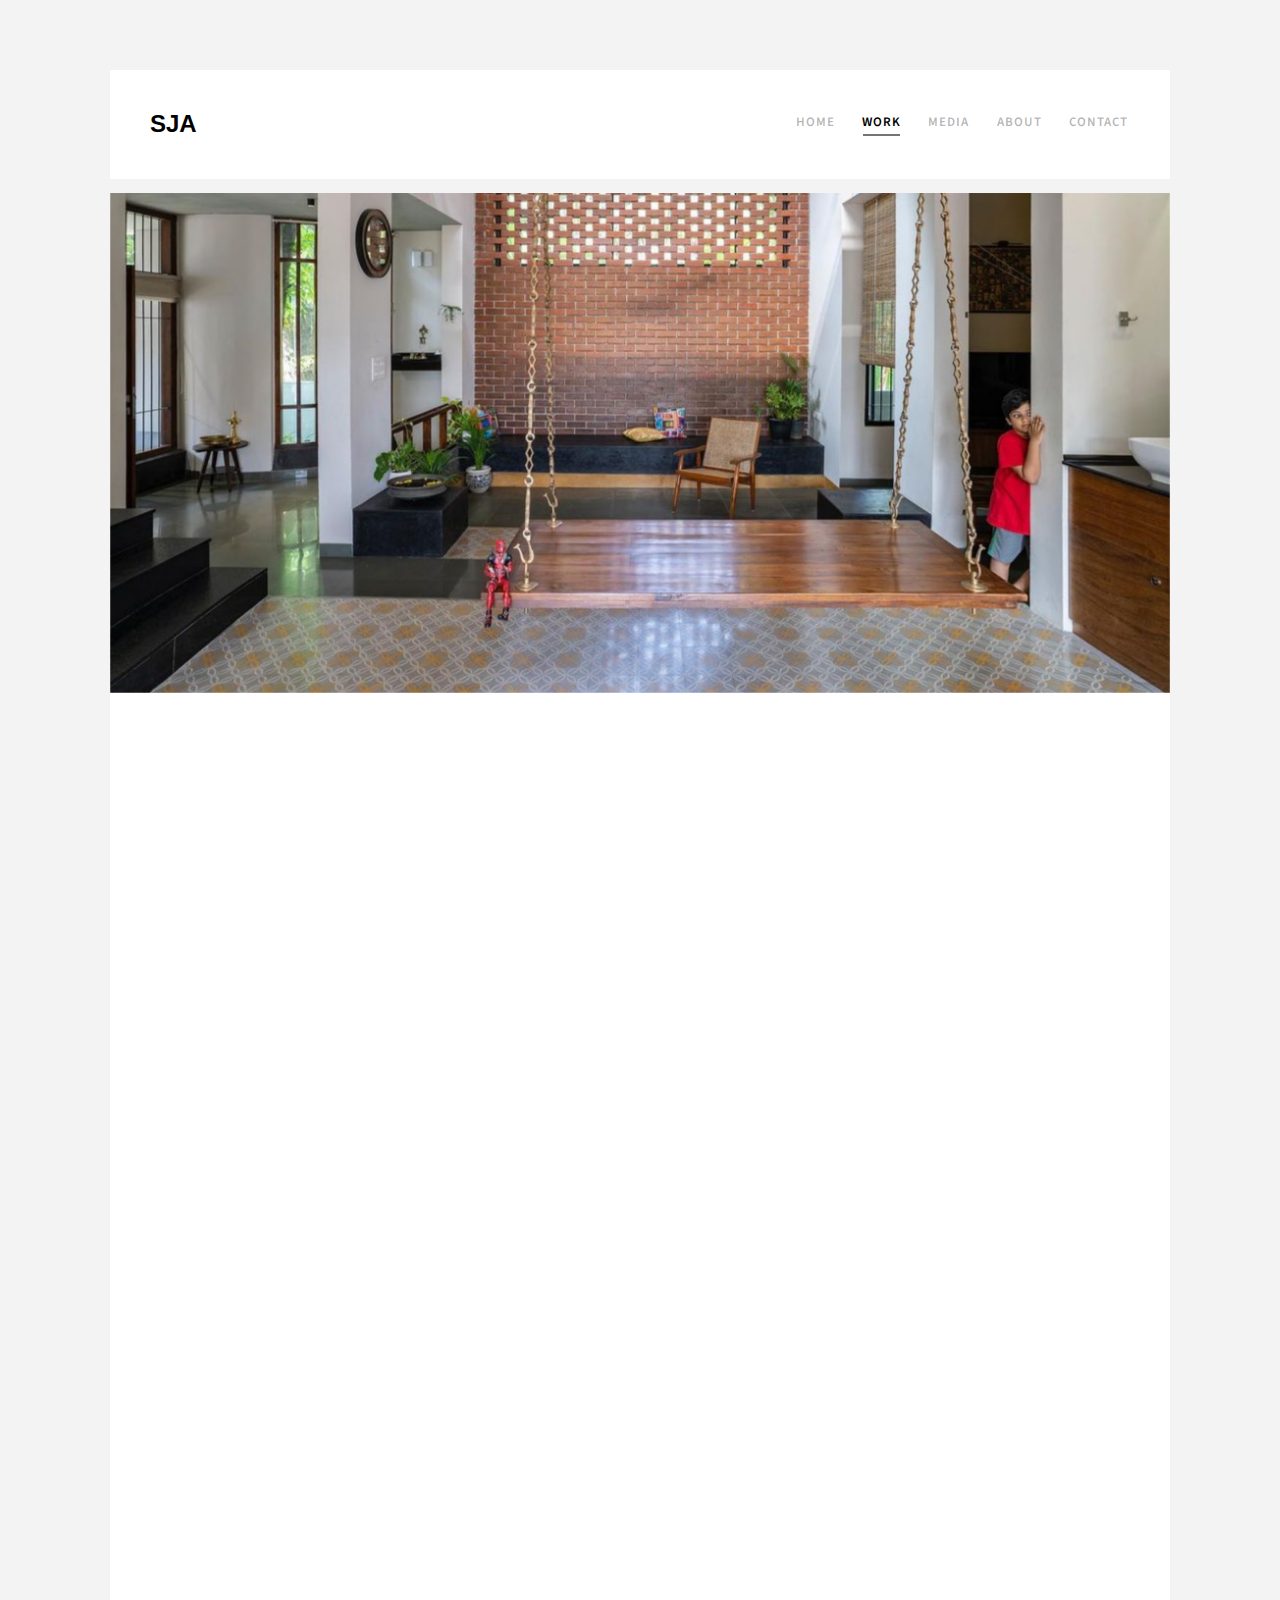
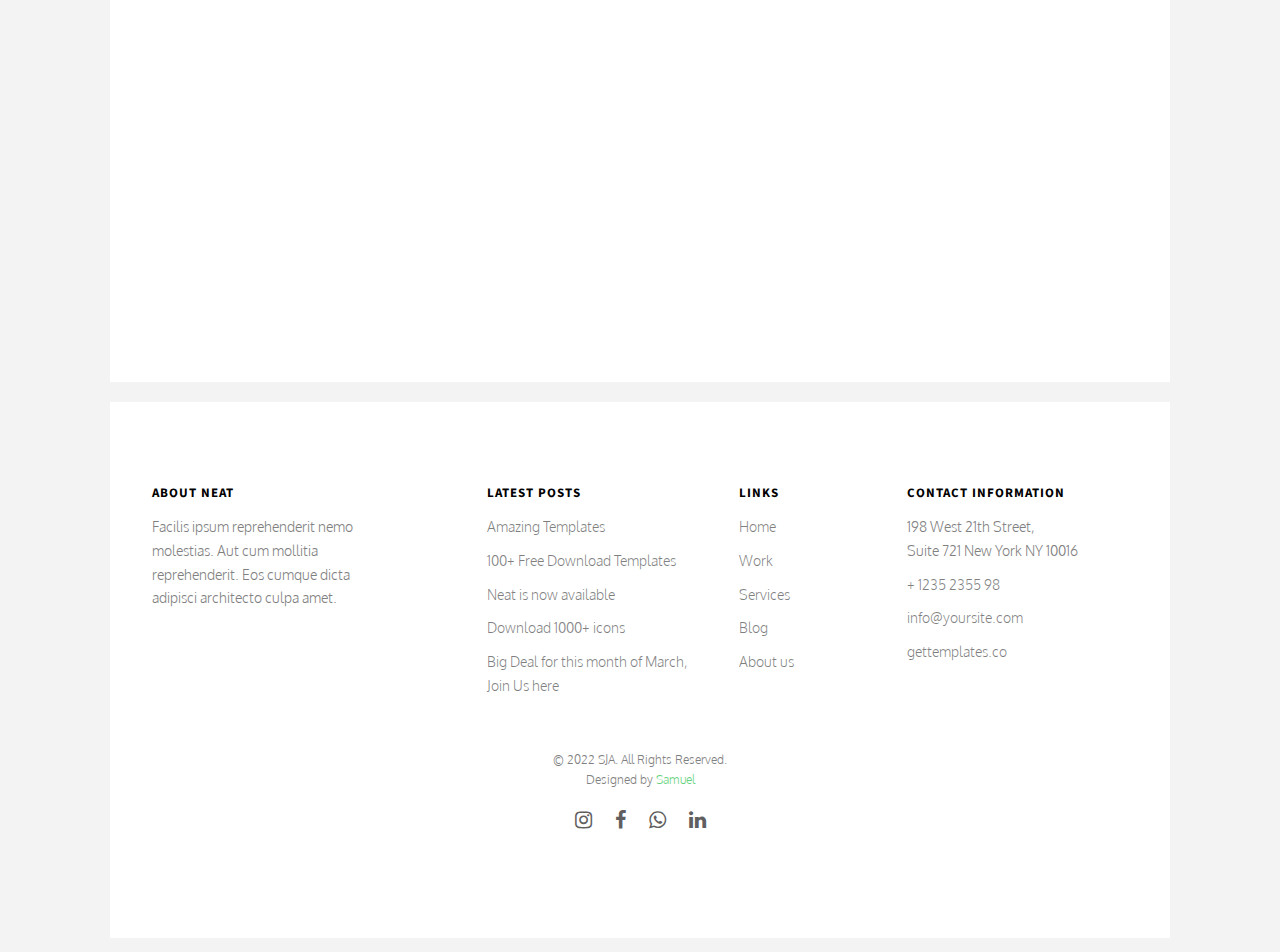
<file: work.html>
<!DOCTYPE HTML>
<html>
	<head>
	<meta charset="utf-8">
	<meta http-equiv="X-UA-Compatible" content="IE=edge">
	<title>Neat &mdash; Free Website Template, Free HTML5 Template by freehtml5.co</title>
	<meta name="viewport" content="width=device-width, initial-scale=1">
	<meta name="description" content="Free HTML5 Website Template by freehtml5.co" />
	<meta name="keywords" content="free website templates, free html5, free template, free bootstrap, free website template, html5, css3, mobile first, responsive" />
	<meta name="author" content="freehtml5.co" />

	<!-- 
	//////////////////////////////////////////////////////

	FREE HTML5 TEMPLATE 
	DESIGNED & DEVELOPED by FreeHTML5.co
		
	Website: 		http://freehtml5.co/
	Email: 			info@freehtml5.co
	Twitter: 		http://twitter.com/fh5co
	Facebook: 		https://www.facebook.com/fh5co

	//////////////////////////////////////////////////////
	 -->

  	<!-- Facebook and Twitter integration -->
	<meta property="og:title" content=""/>
	<meta property="og:image" content=""/>
	<meta property="og:url" content=""/>
	<meta property="og:site_name" content=""/>
	<meta property="og:description" content=""/>
	<meta name="twitter:title" content="" />
	<meta name="twitter:image" content="" />
	<meta name="twitter:url" content="" />
	<meta name="twitter:card" content="" />

	<link href="https://fonts.googleapis.com/css?family=Oxygen:300,400" rel="stylesheet">
	<link href="https://fonts.googleapis.com/css?family=Source+Sans+Pro:400,600,700" rel="stylesheet">
	
	<link rel="stylesheet" href="https://cdnjs.cloudflare.com/ajax/libs/font-awesome/4.7.0/css/font-awesome.min.css">
	<!-- Animate.css -->
	<link rel="stylesheet" href="css/animate.css">
	<!-- Icomoon Icon Fonts-->
	<link rel="stylesheet" href="css/icomoon.css">
	<!-- Bootstrap  -->
	<link rel="stylesheet" href="css/bootstrap.css">

	<!-- Magnific Popup -->
	<link rel="stylesheet" href="css/magnific-popup.css">

	<!-- Flexslider  -->
	<link rel="stylesheet" href="css/flexslider.css">

	<!-- Theme style  -->
	<link rel="stylesheet" href="css/style.css">

	<!-- Modernizr JS -->
	<script src="js/modernizr-2.6.2.min.js"></script>
	<!-- FOR IE9 below -->
	<!--[if lt IE 9]>
	<script src="js/respond.min.js"></script>
	<![endif]-->

	</head>
	<body>
		
	<div class="fh5co-loader"></div>
	
	<div id="page">
	<nav class="fh5co-nav" role="navigation">
		<div class="container-wrap">
			<div class="top-menu">
				<div class="row">
					<div class="col-xs-2">
						<div id="fh5co-logo"><a href="index.html">SJA</a></div>
					</div>
					<div class="col-xs-10 text-right menu-1">
						<ul>
							<li><a href="index.html">Home</a></li>
							<li class="active"><a href="work.html">Work</a></li>
							<li class="has-dropdown">
								<a href="#">Media</a>
								
							</li>
							<li><a href="#">About</a></li>
							<li><a href="#">Contact</a></li>
						</ul>
					</div>
				</div>
				
			</div>
		</div>
	</nav>
	
	<div class="container-wrap">
		<aside id="fh5co-hero">
			<div class="flexslider">
				<ul class="slides">
			   	<li style="background-image: url(images/img_bg_3.jpg);">
			   		<div class="overlay-gradient"></div>
		   			<div class="row">
			   			<div class="col-md-6 col-md-offset-3 slider-text slider-text-bg">
			   				
			   			</div>
			   		</div>
			   	</li>		   	
			  	</ul>
		  	</div>
		</aside>	
		<div id="fh5co-blog">
			<div class="row">
				<div class="col-md-4">
					<div class="fh5co-blog animate-box">
						<a href="#" class="blog-bg" style="background-image: url(images/work1.jpg);"></a>
						<div class="blog-text">
							<span class="posted_on">Feb. 15th 2016</span>
							<h3><a href="#">Photoshoot On The Street</a></h3>
							<p>Far far away, behind the word mountains, far from the countries Vokalia and Consonantia, there live the blind texts.</p>
							
						</div> 
					</div>
				</div>
				<div class="col-md-4">
					<div class="fh5co-blog animate-box">
						<a href="#" class="blog-bg" style="background-image: url(images/work2.jpg);"></a>
						<div class="blog-text">
							<span class="posted_on">Feb. 15th 2016</span>
							<h3><a href="#">Surfing at Philippines</a></h3>
							<p>Far far away, behind the word mountains, far from the countries Vokalia and Consonantia, there live the blind texts.</p>
							
						</div> 
					</div>
				</div>
				<div class="col-md-4">
					<div class="fh5co-blog animate-box">
						<a href="#" class="blog-bg" style="background-image: url(images/work3.jpg);"></a>
						<div class="blog-text">
							<span class="posted_on">Feb. 15th 2016</span>
							<h3><a href="#">Focus On Uderwater</a></h3>
							<p>Far far away, behind the word mountains, far from the countries Vokalia and Consonantia, there live the blind texts.</p>
							
						</div> 
					</div>
				</div>
				<div class="col-md-4">
					<div class="fh5co-blog animate-box">
						<a href="#" class="blog-bg" style="background-image: url(images/work4.jpg);"></a>
						<div class="blog-text">
							<span class="posted_on">Feb. 15th 2016</span>
							<h3><a href="#">Photoshoot On The Street</a></h3>
							<p>Far far away, behind the word mountains, far from the countries Vokalia and Consonantia, there live the blind texts.</p>
							
						</div> 
					</div>
				</div>
				<div class="col-md-4">
					<div class="fh5co-blog animate-box">
						<a href="#" class="blog-bg" style="background-image: url(images/work5.jpg);"></a>
						<div class="blog-text">
							<span class="posted_on">Feb. 15th 2016</span>
							<h3><a href="#">Surfing at Philippines</a></h3>
							<p>Far far away, behind the word mountains, far from the countries Vokalia and Consonantia, there live the blind texts.</p>
							
						</div> 
					</div>
				</div>
				<div class="col-md-4">
					<div class="fh5co-blog animate-box">
						<a href="#" class="blog-bg" style="background-image: url(images/work1.jpg);"></a>
						<div class="blog-text">
							<span class="posted_on">Feb. 15th 2016</span>
							<h3><a href="#">Focus On Uderwater</a></h3>
							<p>Far far away, behind the word mountains, far from the countries Vokalia and Consonantia, there live the blind texts.</p>
							
						</div> 
					</div>
				</div>
			</div>
		</div>	
		
	</div><!-- END container-wrap -->

	<div class="container-wrap">
		<footer id="fh5co-footer" role="contentinfo">
			<div class="row">
				<div class="col-md-3 fh5co-widget">
					<h4>About Neat</h4>
					<p>Facilis ipsum reprehenderit nemo molestias. Aut cum mollitia reprehenderit. Eos cumque dicta adipisci architecto culpa amet.</p>
				</div>
				<div class="col-md-3 col-md-push-1">
					<h4>Latest Posts</h4>
					<ul class="fh5co-footer-links">
						<li><a href="#">Amazing Templates</a></li>
						<li><a href="#">100+ Free Download Templates</a></li>
						<li><a href="#">Neat is now available</a></li>
						<li><a href="#">Download 1000+ icons</a></li>
						<li><a href="#">Big Deal for this month of March, Join Us here</a></li>
					</ul>
				</div>

				<div class="col-md-3 col-md-push-1">
					<h4>Links</h4>
					<ul class="fh5co-footer-links">
						<li><a href="#">Home</a></li>
						<li><a href="#">Work</a></li>
						<li><a href="#">Services</a></li>
						<li><a href="#">Blog</a></li>
						<li><a href="#">About us</a></li>
					</ul>
				</div>

				<div class="col-md-3">
					<h4>Contact Information</h4>
					<ul class="fh5co-footer-links">
						<li>198 West 21th Street, <br> Suite 721 New York NY 10016</li>
						<li><a href="tel://1234567920">+ 1235 2355 98</a></li>
						<li><a href="mailto:info@yoursite.com">info@yoursite.com</a></li>
						<li><a href="http://gettemplates.co">gettemplates.co</a></li>
					</ul>
				</div>

			</div>

			<div class="row copyright">
				<div class="col-md-12 text-center">
					<p>
						<small class="block">&copy; 2022 SJA. All Rights Reserved.</small> 
						<small class="block">Designed by <a href="http://samuelsaji.github.io/" target="_blank">Samuel</a> </small>
					</p>
					<p>
						<ul class="fh5co-social-icons">
							<li><a href="https://www.instagram.com/sja.kochi/"><i class="fa fa-instagram" ></i></a></li>
							<li><a href="https://www.facebook.com/soumyajillsarchitects/"><i class="fa fa-facebook"></i></a></li>
							<li><a href="https://wa.me/919745360710?text="><i class="fa fa-whatsapp"></i></a></li>
							<li><a href="https://www.linkedin.com/in/jills-philip-5253733a/"><i class="fa fa-linkedin"></i></a></li>
						</ul>
					</p>
				</div>
			</div>
		</footer>
	</div><!-- END container-wrap -->
	</div>

	<div class="gototop js-top">
		<a href="#" class="js-gotop"><i class="icon-arrow-up2"></i></a>
	</div>
	
	<!-- jQuery -->
	<script src="js/jquery.min.js"></script>
	<!-- jQuery Easing -->
	<script src="js/jquery.easing.1.3.js"></script>
	<!-- Bootstrap -->
	<script src="js/bootstrap.min.js"></script>
	<!-- Waypoints -->
	<script src="js/jquery.waypoints.min.js"></script>
	<!-- Flexslider -->
	<script src="js/jquery.flexslider-min.js"></script>
	<!-- Magnific Popup -->
	<script src="js/jquery.magnific-popup.min.js"></script>
	<script src="js/magnific-popup-options.js"></script>
	<!-- Counters -->
	<script src="js/jquery.countTo.js"></script>
	<!-- Main -->
	<script src="js/main.js"></script>

	</body>
</html>
</file>
<file: css/icomoon.css>
@font-face {
  font-family: 'icomoon';
  src:  url('fonts/icomoon.eot?5j2n32');
  src:  url('fonts/icomoon.eot?5j2n32#iefix') format('embedded-opentype'),
    url('fonts/icomoon.ttf?5j2n32') format('truetype'),
    url('fonts/icomoon.woff?5j2n32') format('woff'),
    url('fonts/icomoon.svg?5j2n32#icomoon') format('svg');
  font-weight: normal;
  font-style: normal;
}

[class^="icon-"], [class*=" icon-"] {
  /* use !important to prevent issues with browser extensions that change fonts */
  font-family: 'icomoon' !important;
  speak: none;
  font-style: normal;
  font-weight: normal;
  font-variant: normal;
  text-transform: none;
  line-height: 1;

  /* Better Font Rendering =========== */
  -webkit-font-smoothing: antialiased;
  -moz-osx-font-smoothing: grayscale;
}

.icon-eye2:before {
  content: "\e064";
}
.icon-paper-clip:before {
  content: "\e065";
}
.icon-mail5:before {
  content: "\e066";
}
.icon-toggle:before {
  content: "\e067";
}
.icon-layout:before {
  content: "\e068";
}
.icon-link2:before {
  content: "\e069";
}
.icon-bell2:before {
  content: "\e06a";
}
.icon-lock3:before {
  content: "\e06b";
}
.icon-unlock:before {
  content: "\e06c";
}
.icon-ribbon2:before {
  content: "\e06d";
}
.icon-image2:before {
  content: "\e06e";
}
.icon-signal:before {
  content: "\e06f";
}
.icon-target3:before {
  content: "\e070";
}
.icon-clipboard3:before {
  content: "\e071";
}
.icon-clock3:before {
  content: "\e072";
}
.icon-watch:before {
  content: "\e073";
}
.icon-air-play:before {
  content: "\e074";
}
.icon-camera3:before {
  content: "\e075";
}
.icon-video2:before {
  content: "\e076";
}
.icon-disc:before {
  content: "\e077";
}
.icon-printer3:before {
  content: "\e078";
}
.icon-monitor:before {
  content: "\e079";
}
.icon-server:before {
  content: "\e07a";
}
.icon-cog2:before {
  content: "\e07b";
}
.icon-heart3:before {
  content: "\e07c";
}
.icon-paragraph:before {
  content: "\e07d";
}
.icon-align-justify:before {
  content: "\e07e";
}
.icon-align-left:before {
  content: "\e07f";
}
.icon-align-center:before {
  content: "\e080";
}
.icon-align-right:before {
  content: "\e081";
}
.icon-book2:before {
  content: "\e082";
}
.icon-layers2:before {
  content: "\e083";
}
.icon-stack2:before {
  content: "\e084";
}
.icon-stack-2:before {
  content: "\e085";
}
.icon-paper:before {
  content: "\e086";
}
.icon-paper-stack:before {
  content: "\e087";
}
.icon-search3:before {
  content: "\e088";
}
.icon-zoom-in2:before {
  content: "\e089";
}
.icon-zoom-out2:before {
  content: "\e08a";
}
.icon-reply2:before {
  content: "\e08b";
}
.icon-circle-plus:before {
  content: "\e08c";
}
.icon-circle-minus:before {
  content: "\e08d";
}
.icon-circle-check:before {
  content: "\e08e";
}
.icon-circle-cross:before {
  content: "\e08f";
}
.icon-square-plus:before {
  content: "\e090";
}
.icon-square-minus:before {
  content: "\e091";
}
.icon-square-check:before {
  content: "\e092";
}
.icon-square-cross:before {
  content: "\e093";
}
.icon-microphone:before {
  content: "\e094";
}
.icon-record:before {
  content: "\e095";
}
.icon-skip-back:before {
  content: "\e096";
}
.icon-rewind:before {
  content: "\e097";
}
.icon-play4:before {
  content: "\e098";
}
.icon-pause3:before {
  content: "\e099";
}
.icon-stop3:before {
  content: "\e09a";
}
.icon-fast-forward:before {
  content: "\e09b";
}
.icon-skip-forward:before {
  content: "\e09c";
}
.icon-shuffle2:before {
  content: "\e09d";
}
.icon-repeat:before {
  content: "\e09e";
}
.icon-folder2:before {
  content: "\e09f";
}
.icon-umbrella:before {
  content: "\e0a0";
}
.icon-moon:before {
  content: "\e0a1";
}
.icon-thermometer:before {
  content: "\e0a2";
}
.icon-drop:before {
  content: "\e0a3";
}
.icon-sun2:before {
  content: "\e0a4";
}
.icon-cloud3:before {
  content: "\e0a5";
}
.icon-cloud-upload2:before {
  content: "\e0a6";
}
.icon-cloud-download2:before {
  content: "\e0a7";
}
.icon-upload4:before {
  content: "\e0a8";
}
.icon-download4:before {
  content: "\e0a9";
}
.icon-location3:before {
  content: "\e0aa";
}
.icon-location-2:before {
  content: "\e0ab";
}
.icon-map3:before {
  content: "\e0ac";
}
.icon-battery:before {
  content: "\e0ad";
}
.icon-head:before {
  content: "\e0ae";
}
.icon-briefcase3:before {
  content: "\e0af";
}
.icon-speech-bubble:before {
  content: "\e0b0";
}
.icon-anchor2:before {
  content: "\e0b1";
}
.icon-globe2:before {
  content: "\e0b2";
}
.icon-box:before {
  content: "\e0b3";
}
.icon-reload:before {
  content: "\e0b4";
}
.icon-share3:before {
  content: "\e0b5";
}
.icon-marquee:before {
  content: "\e0b6";
}
.icon-marquee-plus:before {
  content: "\e0b7";
}
.icon-marquee-minus:before {
  content: "\e0b8";
}
.icon-tag:before {
  content: "\e0b9";
}
.icon-power2:before {
  content: "\e0ba";
}
.icon-command2:before {
  content: "\e0bb";
}
.icon-alt:before {
  content: "\e0bc";
}
.icon-esc:before {
  content: "\e0bd";
}
.icon-bar-graph:before {
  content: "\e0be";
}
.icon-bar-graph-2:before {
  content: "\e0bf";
}
.icon-pie-graph:before {
  content: "\e0c0";
}
.icon-star:before {
  content: "\e0c1";
}
.icon-arrow-left3:before {
  content: "\e0c2";
}
.icon-arrow-right3:before {
  content: "\e0c3";
}
.icon-arrow-up3:before {
  content: "\e0c4";
}
.icon-arrow-down3:before {
  content: "\e0c5";
}
.icon-volume:before {
  content: "\e0c6";
}
.icon-mute:before {
  content: "\e0c7";
}
.icon-content-right:before {
  content: "\e100";
}
.icon-content-left:before {
  content: "\e101";
}
.icon-grid2:before {
  content: "\e102";
}
.icon-grid-2:before {
  content: "\e103";
}
.icon-columns:before {
  content: "\e104";
}
.icon-loader:before {
  content: "\e105";
}
.icon-bag:before {
  content: "\e106";
}
.icon-ban:before {
  content: "\e107";
}
.icon-flag3:before {
  content: "\e108";
}
.icon-trash:before {
  content: "\e109";
}
.icon-expand2:before {
  content: "\e110";
}
.icon-contract:before {
  content: "\e111";
}
.icon-maximize:before {
  content: "\e112";
}
.icon-minimize:before {
  content: "\e113";
}
.icon-plus2:before {
  content: "\e114";
}
.icon-minus2:before {
  content: "\e115";
}
.icon-check:before {
  content: "\e116";
}
.icon-cross2:before {
  content: "\e117";
}
.icon-move:before {
  content: "\e118";
}
.icon-delete:before {
  content: "\e119";
}
.icon-menu5:before {
  content: "\e120";
}
.icon-archive:before {
  content: "\e121";
}
.icon-inbox:before {
  content: "\e122";
}
.icon-outbox:before {
  content: "\e123";
}
.icon-file:before {
  content: "\e124";
}
.icon-file-add:before {
  content: "\e125";
}
.icon-file-subtract:before {
  content: "\e126";
}
.icon-help:before {
  content: "\e127";
}
.icon-open:before {
  content: "\e128";
}
.icon-ellipsis:before {
  content: "\e129";
}
.icon-heart4:before {
  content: "\e900";
}
.icon-cloud4:before {
  content: "\e901";
}
.icon-star2:before {
  content: "\e902";
}
.icon-tv2:before {
  content: "\e903";
}
.icon-sound:before {
  content: "\e904";
}
.icon-video3:before {
  content: "\e905";
}
.icon-trash2:before {
  content: "\e906";
}
.icon-user2:before {
  content: "\e907";
}
.icon-key3:before {
  content: "\e908";
}
.icon-search4:before {
  content: "\e909";
}
.icon-settings:before {
  content: "\e90a";
}
.icon-camera4:before {
  content: "\e90b";
}
.icon-tag2:before {
  content: "\e90c";
}
.icon-lock4:before {
  content: "\e90d";
}
.icon-bulb:before {
  content: "\e90e";
}
.icon-pen2:before {
  content: "\e90f";
}
.icon-diamond:before {
  content: "\e910";
}
.icon-display2:before {
  content: "\e911";
}
.icon-location4:before {
  content: "\e912";
}
.icon-eye3:before {
  content: "\e913";
}
.icon-bubble3:before {
  content: "\e914";
}
.icon-stack3:before {
  content: "\e915";
}
.icon-cup:before {
  content: "\e916";
}
.icon-phone3:before {
  content: "\e917";
}
.icon-news:before {
  content: "\e918";
}
.icon-mail6:before {
  content: "\e919";
}
.icon-like:before {
  content: "\e91a";
}
.icon-photo:before {
  content: "\e91b";
}
.icon-note:before {
  content: "\e91c";
}
.icon-clock4:before {
  content: "\e91d";
}
.icon-paperplane:before {
  content: "\e91e";
}
.icon-params:before {
  content: "\e91f";
}
.icon-banknote:before {
  content: "\e920";
}
.icon-data:before {
  content: "\e921";
}
.icon-music2:before {
  content: "\e922";
}
.icon-megaphone2:before {
  content: "\e923";
}
.icon-study:before {
  content: "\e924";
}
.icon-lab2:before {
  content: "\e925";
}
.icon-food:before {
  content: "\e926";
}
.icon-t-shirt:before {
  content: "\e927";
}
.icon-fire2:before {
  content: "\e928";
}
.icon-clip:before {
  content: "\e929";
}
.icon-shop:before {
  content: "\e92a";
}
.icon-calendar3:before {
  content: "\e92b";
}
.icon-wallet2:before {
  content: "\e92c";
}
.icon-vynil:before {
  content: "\e92d";
}
.icon-truck2:before {
  content: "\e92e";
}
.icon-world:before {
  content: "\e92f";
}
.icon-mobile:before {
  content: "\e000";
}
.icon-laptop:before {
  content: "\e001";
}
.icon-desktop:before {
  content: "\e002";
}
.icon-tablet:before {
  content: "\e003";
}
.icon-phone:before {
  content: "\e004";
}
.icon-document:before {
  content: "\e005";
}
.icon-documents:before {
  content: "\e006";
}
.icon-search:before {
  content: "\e007";
}
.icon-clipboard:before {
  content: "\e008";
}
.icon-newspaper:before {
  content: "\e009";
}
.icon-notebook:before {
  content: "\e00a";
}
.icon-book-open:before {
  content: "\e00b";
}
.icon-browser:before {
  content: "\e00c";
}
.icon-calendar:before {
  content: "\e00d";
}
.icon-presentation:before {
  content: "\e00e";
}
.icon-picture:before {
  content: "\e00f";
}
.icon-pictures:before {
  content: "\e010";
}
.icon-video:before {
  content: "\e011";
}
.icon-camera:before {
  content: "\e012";
}
.icon-printer:before {
  content: "\e013";
}
.icon-toolbox:before {
  content: "\e014";
}
.icon-briefcase:before {
  content: "\e015";
}
.icon-wallet:before {
  content: "\e016";
}
.icon-gift:before {
  content: "\e017";
}
.icon-bargraph:before {
  content: "\e018";
}
.icon-grid:before {
  content: "\e019";
}
.icon-expand:before {
  content: "\e01a";
}
.icon-focus:before {
  content: "\e01b";
}
.icon-edit:before {
  content: "\e01c";
}
.icon-adjustments:before {
  content: "\e01d";
}
.icon-ribbon:before {
  content: "\e01e";
}
.icon-hourglass:before {
  content: "\e01f";
}
.icon-lock:before {
  content: "\e020";
}
.icon-megaphone:before {
  content: "\e021";
}
.icon-shield:before {
  content: "\e022";
}
.icon-trophy:before {
  content: "\e023";
}
.icon-flag:before {
  content: "\e024";
}
.icon-map:before {
  content: "\e025";
}
.icon-puzzle:before {
  content: "\e026";
}
.icon-basket:before {
  content: "\e027";
}
.icon-envelope:before {
  content: "\e028";
}
.icon-streetsign:before {
  content: "\e029";
}
.icon-telescope:before {
  content: "\e02a";
}
.icon-gears:before {
  content: "\e02b";
}
.icon-key:before {
  content: "\e02c";
}
.icon-paperclip:before {
  content: "\e02d";
}
.icon-attachment:before {
  content: "\e02e";
}
.icon-pricetags:before {
  content: "\e02f";
}
.icon-lightbulb:before {
  content: "\e030";
}
.icon-layers:before {
  content: "\e031";
}
.icon-pencil:before {
  content: "\e032";
}
.icon-tools:before {
  content: "\e033";
}
.icon-tools-2:before {
  content: "\e034";
}
.icon-scissors:before {
  content: "\e035";
}
.icon-paintbrush:before {
  content: "\e036";
}
.icon-magnifying-glass:before {
  content: "\e037";
}
.icon-circle-compass:before {
  content: "\e038";
}
.icon-linegraph:before {
  content: "\e039";
}
.icon-mic:before {
  content: "\e03a";
}
.icon-strategy:before {
  content: "\e03b";
}
.icon-beaker:before {
  content: "\e03c";
}
.icon-caution:before {
  content: "\e03d";
}
.icon-recycle:before {
  content: "\e03e";
}
.icon-anchor:before {
  content: "\e03f";
}
.icon-profile-male:before {
  content: "\e040";
}
.icon-profile-female:before {
  content: "\e041";
}
.icon-bike:before {
  content: "\e042";
}
.icon-wine:before {
  content: "\e043";
}
.icon-hotairballoon:before {
  content: "\e044";
}
.icon-globe:before {
  content: "\e045";
}
.icon-genius:before {
  content: "\e046";
}
.icon-map-pin:before {
  content: "\e047";
}
.icon-dial:before {
  content: "\e048";
}
.icon-chat:before {
  content: "\e049";
}
.icon-heart:before {
  content: "\e04a";
}
.icon-cloud:before {
  content: "\e04b";
}
.icon-upload:before {
  content: "\e04c";
}
.icon-download:before {
  content: "\e04d";
}
.icon-target:before {
  content: "\e04e";
}
.icon-hazardous:before {
  content: "\e04f";
}
.icon-piechart:before {
  content: "\e050";
}
.icon-speedometer:before {
  content: "\e051";
}
.icon-global:before {
  content: "\e052";
}
.icon-compass:before {
  content: "\e053";
}
.icon-lifesaver:before {
  content: "\e054";
}
.icon-clock:before {
  content: "\e055";
}
.icon-aperture:before {
  content: "\e056";
}
.icon-quote:before {
  content: "\e057";
}
.icon-scope:before {
  content: "\e058";
}
.icon-alarmclock:before {
  content: "\e059";
}
.icon-refresh:before {
  content: "\e05a";
}
.icon-happy:before {
  content: "\e05b";
}
.icon-sad:before {
  content: "\e05c";
}
.icon-facebook:before {
  content: "\e05d";
}
.icon-twitter:before {
  content: "\e05e";
}
.icon-googleplus:before {
  content: "\e05f";
}
.icon-rss:before {
  content: "\e060";
}
.icon-tumblr:before {
  content: "\e061";
}
.icon-linkedin:before {
  content: "\e062";
}
.icon-dribbble:before {
  content: "\e063";
}
.icon-home:before {
  content: "\e930";
}
.icon-home2:before {
  content: "\e931";
}
.icon-home3:before {
  content: "\e932";
}
.icon-office:before {
  content: "\e933";
}
.icon-newspaper2:before {
  content: "\e934";
}
.icon-pencil2:before {
  content: "\e935";
}
.icon-pencil22:before {
  content: "\e936";
}
.icon-quill:before {
  content: "\e937";
}
.icon-pen:before {
  content: "\e938";
}
.icon-blog:before {
  content: "\e939";
}
.icon-eyedropper:before {
  content: "\e93a";
}
.icon-droplet:before {
  content: "\e93b";
}
.icon-paint-format:before {
  content: "\e93c";
}
.icon-image:before {
  content: "\e93d";
}
.icon-images:before {
  content: "\e93e";
}
.icon-camera2:before {
  content: "\e93f";
}
.icon-headphones:before {
  content: "\e940";
}
.icon-music:before {
  content: "\e941";
}
.icon-play:before {
  content: "\e942";
}
.icon-film:before {
  content: "\e943";
}
.icon-video-camera:before {
  content: "\e944";
}
.icon-dice:before {
  content: "\e945";
}
.icon-pacman:before {
  content: "\e946";
}
.icon-spades:before {
  content: "\e947";
}
.icon-clubs:before {
  content: "\e948";
}
.icon-diamonds:before {
  content: "\e949";
}
.icon-bullhorn:before {
  content: "\e94a";
}
.icon-connection:before {
  content: "\e94b";
}
.icon-podcast:before {
  content: "\e94c";
}
.icon-feed:before {
  content: "\e94d";
}
.icon-mic2:before {
  content: "\e94e";
}
.icon-book:before {
  content: "\e94f";
}
.icon-books:before {
  content: "\e950";
}
.icon-library:before {
  content: "\e951";
}
.icon-file-text:before {
  content: "\e952";
}
.icon-profile:before {
  content: "\e953";
}
.icon-file-empty:before {
  content: "\e954";
}
.icon-files-empty:before {
  content: "\e955";
}
.icon-file-text2:before {
  content: "\e956";
}
.icon-file-picture:before {
  content: "\e957";
}
.icon-file-music:before {
  content: "\e958";
}
.icon-file-play:before {
  content: "\e959";
}
.icon-file-video:before {
  content: "\e95a";
}
.icon-file-zip:before {
  content: "\e95b";
}
.icon-copy:before {
  content: "\e95c";
}
.icon-paste:before {
  content: "\e95d";
}
.icon-stack:before {
  content: "\e95e";
}
.icon-folder:before {
  content: "\e95f";
}
.icon-folder-open:before {
  content: "\e960";
}
.icon-folder-plus:before {
  content: "\e961";
}
.icon-folder-minus:before {
  content: "\e962";
}
.icon-folder-download:before {
  content: "\e963";
}
.icon-folder-upload:before {
  content: "\e964";
}
.icon-price-tag:before {
  content: "\e965";
}
.icon-price-tags:before {
  content: "\e966";
}
.icon-barcode:before {
  content: "\e967";
}
.icon-qrcode:before {
  content: "\e968";
}
.icon-ticket:before {
  content: "\e969";
}
.icon-cart:before {
  content: "\e96a";
}
.icon-coin-dollar:before {
  content: "\e96b";
}
.icon-coin-euro:before {
  content: "\e96c";
}
.icon-coin-pound:before {
  content: "\e96d";
}
.icon-coin-yen:before {
  content: "\e96e";
}
.icon-credit-card:before {
  content: "\e96f";
}
.icon-calculator:before {
  content: "\e970";
}
.icon-lifebuoy:before {
  content: "\e971";
}
.icon-phone2:before {
  content: "\e972";
}
.icon-phone-hang-up:before {
  content: "\e973";
}
.icon-address-book:before {
  content: "\e974";
}
.icon-envelop:before {
  content: "\e975";
}
.icon-pushpin:before {
  content: "\e976";
}
.icon-location:before {
  content: "\e977";
}
.icon-location2:before {
  content: "\e978";
}
.icon-compass2:before {
  content: "\e979";
}
.icon-compass22:before {
  content: "\e97a";
}
.icon-map2:before {
  content: "\e97b";
}
.icon-map22:before {
  content: "\e97c";
}
.icon-history:before {
  content: "\e97d";
}
.icon-clock2:before {
  content: "\e97e";
}
.icon-clock22:before {
  content: "\e97f";
}
.icon-alarm:before {
  content: "\e980";
}
.icon-bell:before {
  content: "\e981";
}
.icon-stopwatch:before {
  content: "\e982";
}
.icon-calendar2:before {
  content: "\e983";
}
.icon-printer2:before {
  content: "\e984";
}
.icon-keyboard:before {
  content: "\e985";
}
.icon-display:before {
  content: "\e986";
}
.icon-laptop2:before {
  content: "\e987";
}
.icon-mobile2:before {
  content: "\e988";
}
.icon-mobile22:before {
  content: "\e989";
}
.icon-tablet2:before {
  content: "\e98a";
}
.icon-tv:before {
  content: "\e98b";
}
.icon-drawer:before {
  content: "\e98c";
}
.icon-drawer2:before {
  content: "\e98d";
}
.icon-box-add:before {
  content: "\e98e";
}
.icon-box-remove:before {
  content: "\e98f";
}
.icon-download3:before {
  content: "\e990";
}
.icon-upload2:before {
  content: "\e991";
}
.icon-floppy-disk:before {
  content: "\e992";
}
.icon-drive:before {
  content: "\e993";
}
.icon-database:before {
  content: "\e994";
}
.icon-undo:before {
  content: "\e995";
}
.icon-redo:before {
  content: "\e996";
}
.icon-undo2:before {
  content: "\e997";
}
.icon-redo2:before {
  content: "\e998";
}
.icon-forward:before {
  content: "\e999";
}
.icon-reply:before {
  content: "\e99a";
}
.icon-bubble:before {
  content: "\e99b";
}
.icon-bubbles:before {
  content: "\e99c";
}
.icon-bubbles2:before {
  content: "\e99d";
}
.icon-bubble2:before {
  content: "\e99e";
}
.icon-bubbles3:before {
  content: "\e99f";
}
.icon-bubbles4:before {
  content: "\e9a0";
}
.icon-user:before {
  content: "\e9a1";
}
.icon-users:before {
  content: "\e9a2";
}
.icon-user-plus:before {
  content: "\e9a3";
}
.icon-user-minus:before {
  content: "\e9a4";
}
.icon-user-check:before {
  content: "\e9a5";
}
.icon-user-tie:before {
  content: "\e9a6";
}
.icon-quotes-left:before {
  content: "\e9a7";
}
.icon-quotes-right:before {
  content: "\e9a8";
}
.icon-hour-glass:before {
  content: "\e9a9";
}
.icon-spinner:before {
  content: "\e9aa";
}
.icon-spinner2:before {
  content: "\e9ab";
}
.icon-spinner3:before {
  content: "\e9ac";
}
.icon-spinner4:before {
  content: "\e9ad";
}
.icon-spinner5:before {
  content: "\e9ae";
}
.icon-spinner6:before {
  content: "\e9af";
}
.icon-spinner7:before {
  content: "\e9b0";
}
.icon-spinner8:before {
  content: "\e9b1";
}
.icon-spinner9:before {
  content: "\e9b2";
}
.icon-spinner10:before {
  content: "\e9b3";
}
.icon-spinner11:before {
  content: "\e9b4";
}
.icon-binoculars:before {
  content: "\e9b5";
}
.icon-search2:before {
  content: "\e9b6";
}
.icon-zoom-in:before {
  content: "\e9b7";
}
.icon-zoom-out:before {
  content: "\e9b8";
}
.icon-enlarge:before {
  content: "\e9b9";
}
.icon-shrink:before {
  content: "\e9ba";
}
.icon-enlarge2:before {
  content: "\e9bb";
}
.icon-shrink2:before {
  content: "\e9bc";
}
.icon-key2:before {
  content: "\e9bd";
}
.icon-key22:before {
  content: "\e9be";
}
.icon-lock2:before {
  content: "\e9bf";
}
.icon-unlocked:before {
  content: "\e9c0";
}
.icon-wrench:before {
  content: "\e9c1";
}
.icon-equalizer:before {
  content: "\e9c2";
}
.icon-equalizer2:before {
  content: "\e9c3";
}
.icon-cog:before {
  content: "\e9c4";
}
.icon-cogs:before {
  content: "\e9c5";
}
.icon-hammer:before {
  content: "\e9c6";
}
.icon-magic-wand:before {
  content: "\e9c7";
}
.icon-aid-kit:before {
  content: "\e9c8";
}
.icon-bug:before {
  content: "\e9c9";
}
.icon-pie-chart:before {
  content: "\e9ca";
}
.icon-stats-dots:before {
  content: "\e9cb";
}
.icon-stats-bars:before {
  content: "\e9cc";
}
.icon-stats-bars2:before {
  content: "\e9cd";
}
.icon-trophy2:before {
  content: "\e9ce";
}
.icon-gift2:before {
  content: "\e9cf";
}
.icon-glass:before {
  content: "\e9d0";
}
.icon-glass2:before {
  content: "\e9d1";
}
.icon-mug:before {
  content: "\e9d2";
}
.icon-spoon-knife:before {
  content: "\e9d3";
}
.icon-leaf:before {
  content: "\e9d4";
}
.icon-rocket:before {
  content: "\e9d5";
}
.icon-meter:before {
  content: "\e9d6";
}
.icon-meter2:before {
  content: "\e9d7";
}
.icon-hammer2:before {
  content: "\e9d8";
}
.icon-fire:before {
  content: "\e9d9";
}
.icon-lab:before {
  content: "\e9da";
}
.icon-magnet:before {
  content: "\e9db";
}
.icon-bin:before {
  content: "\e9dc";
}
.icon-bin2:before {
  content: "\e9dd";
}
.icon-briefcase2:before {
  content: "\e9de";
}
.icon-airplane:before {
  content: "\e9df";
}
.icon-truck:before {
  content: "\e9e0";
}
.icon-road:before {
  content: "\e9e1";
}
.icon-accessibility:before {
  content: "\e9e2";
}
.icon-target2:before {
  content: "\e9e3";
}
.icon-shield2:before {
  content: "\e9e4";
}
.icon-power:before {
  content: "\e9e5";
}
.icon-switch:before {
  content: "\e9e6";
}
.icon-power-cord:before {
  content: "\e9e7";
}
.icon-clipboard2:before {
  content: "\e9e8";
}
.icon-list-numbered:before {
  content: "\e9e9";
}
.icon-list:before {
  content: "\e9ea";
}
.icon-list2:before {
  content: "\e9eb";
}
.icon-tree:before {
  content: "\e9ec";
}
.icon-menu:before {
  content: "\e9ed";
}
.icon-menu2:before {
  content: "\e9ee";
}
.icon-menu3:before {
  content: "\e9ef";
}
.icon-menu4:before {
  content: "\e9f0";
}
.icon-cloud2:before {
  content: "\e9f1";
}
.icon-cloud-download:before {
  content: "\e9f2";
}
.icon-cloud-upload:before {
  content: "\e9f3";
}
.icon-cloud-check:before {
  content: "\e9f4";
}
.icon-download2:before {
  content: "\e9f5";
}
.icon-upload22:before {
  content: "\e9f6";
}
.icon-download32:before {
  content: "\e9f7";
}
.icon-upload3:before {
  content: "\e9f8";
}
.icon-sphere:before {
  content: "\e9f9";
}
.icon-earth:before {
  content: "\e9fa";
}
.icon-link:before {
  content: "\e9fb";
}
.icon-flag2:before {
  content: "\e9fc";
}
.icon-attachment2:before {
  content: "\e9fd";
}
.icon-eye:before {
  content: "\e9fe";
}
.icon-eye-plus:before {
  content: "\e9ff";
}
.icon-eye-minus:before {
  content: "\ea00";
}
.icon-eye-blocked:before {
  content: "\ea01";
}
.icon-bookmark:before {
  content: "\ea02";
}
.icon-bookmarks:before {
  content: "\ea03";
}
.icon-sun:before {
  content: "\ea04";
}
.icon-contrast:before {
  content: "\ea05";
}
.icon-brightness-contrast:before {
  content: "\ea06";
}
.icon-star-empty:before {
  content: "\ea07";
}
.icon-star-half:before {
  content: "\ea08";
}
.icon-star-full:before {
  content: "\ea09";
}
.icon-heart2:before {
  content: "\ea0a";
}
.icon-heart-broken:before {
  content: "\ea0b";
}
.icon-man:before {
  content: "\ea0c";
}
.icon-woman:before {
  content: "\ea0d";
}
.icon-man-woman:before {
  content: "\ea0e";
}
.icon-happy3:before {
  content: "\ea0f";
}
.icon-happy2:before {
  content: "\ea10";
}
.icon-smile:before {
  content: "\ea11";
}
.icon-smile2:before {
  content: "\ea12";
}
.icon-tongue:before {
  content: "\ea13";
}
.icon-tongue2:before {
  content: "\ea14";
}
.icon-sad2:before {
  content: "\ea15";
}
.icon-sad22:before {
  content: "\ea16";
}
.icon-wink:before {
  content: "\ea17";
}
.icon-wink2:before {
  content: "\ea18";
}
.icon-grin:before {
  content: "\ea19";
}
.icon-grin2:before {
  content: "\ea1a";
}
.icon-cool:before {
  content: "\ea1b";
}
.icon-cool2:before {
  content: "\ea1c";
}
.icon-angry:before {
  content: "\ea1d";
}
.icon-angry2:before {
  content: "\ea1e";
}
.icon-evil:before {
  content: "\ea1f";
}
.icon-evil2:before {
  content: "\ea20";
}
.icon-shocked:before {
  content: "\ea21";
}
.icon-shocked2:before {
  content: "\ea22";
}
.icon-baffled:before {
  content: "\ea23";
}
.icon-baffled2:before {
  content: "\ea24";
}
.icon-confused:before {
  content: "\ea25";
}
.icon-confused2:before {
  content: "\ea26";
}
.icon-neutral:before {
  content: "\ea27";
}
.icon-neutral2:before {
  content: "\ea28";
}
.icon-hipster:before {
  content: "\ea29";
}
.icon-hipster2:before {
  content: "\ea2a";
}
.icon-wondering:before {
  content: "\ea2b";
}
.icon-wondering2:before {
  content: "\ea2c";
}
.icon-sleepy:before {
  content: "\ea2d";
}
.icon-sleepy2:before {
  content: "\ea2e";
}
.icon-frustrated:before {
  content: "\ea2f";
}
.icon-frustrated2:before {
  content: "\ea30";
}
.icon-crying:before {
  content: "\ea31";
}
.icon-crying2:before {
  content: "\ea32";
}
.icon-point-up:before {
  content: "\ea33";
}
.icon-point-right:before {
  content: "\ea34";
}
.icon-point-down:before {
  content: "\ea35";
}
.icon-point-left:before {
  content: "\ea36";
}
.icon-warning:before {
  content: "\ea37";
}
.icon-notification:before {
  content: "\ea38";
}
.icon-question:before {
  content: "\ea39";
}
.icon-plus:before {
  content: "\ea3a";
}
.icon-minus:before {
  content: "\ea3b";
}
.icon-info:before {
  content: "\ea3c";
}
.icon-cancel-circle:before {
  content: "\ea3d";
}
.icon-blocked:before {
  content: "\ea3e";
}
.icon-cross:before {
  content: "\ea3f";
}
.icon-checkmark:before {
  content: "\ea40";
}
.icon-checkmark2:before {
  content: "\ea41";
}
.icon-spell-check:before {
  content: "\ea42";
}
.icon-enter:before {
  content: "\ea43";
}
.icon-exit:before {
  content: "\ea44";
}
.icon-play2:before {
  content: "\ea45";
}
.icon-pause:before {
  content: "\ea46";
}
.icon-stop:before {
  content: "\ea47";
}
.icon-previous:before {
  content: "\ea48";
}
.icon-next:before {
  content: "\ea49";
}
.icon-backward:before {
  content: "\ea4a";
}
.icon-forward2:before {
  content: "\ea4b";
}
.icon-play3:before {
  content: "\ea4c";
}
.icon-pause2:before {
  content: "\ea4d";
}
.icon-stop2:before {
  content: "\ea4e";
}
.icon-backward2:before {
  content: "\ea4f";
}
.icon-forward3:before {
  content: "\ea50";
}
.icon-first:before {
  content: "\ea51";
}
.icon-last:before {
  content: "\ea52";
}
.icon-previous2:before {
  content: "\ea53";
}
.icon-next2:before {
  content: "\ea54";
}
.icon-eject:before {
  content: "\ea55";
}
.icon-volume-high:before {
  content: "\ea56";
}
.icon-volume-medium:before {
  content: "\ea57";
}
.icon-volume-low:before {
  content: "\ea58";
}
.icon-volume-mute:before {
  content: "\ea59";
}
.icon-volume-mute2:before {
  content: "\ea5a";
}
.icon-volume-increase:before {
  content: "\ea5b";
}
.icon-volume-decrease:before {
  content: "\ea5c";
}
.icon-loop:before {
  content: "\ea5d";
}
.icon-loop2:before {
  content: "\ea5e";
}
.icon-infinite:before {
  content: "\ea5f";
}
.icon-shuffle:before {
  content: "\ea60";
}
.icon-arrow-up-left:before {
  content: "\ea61";
}
.icon-arrow-up:before {
  content: "\ea62";
}
.icon-arrow-up-right:before {
  content: "\ea63";
}
.icon-arrow-right:before {
  content: "\ea64";
}
.icon-arrow-down-right:before {
  content: "\ea65";
}
.icon-arrow-down:before {
  content: "\ea66";
}
.icon-arrow-down-left:before {
  content: "\ea67";
}
.icon-arrow-left:before {
  content: "\ea68";
}
.icon-arrow-up-left2:before {
  content: "\ea69";
}
.icon-arrow-up2:before {
  content: "\ea6a";
}
.icon-arrow-up-right2:before {
  content: "\ea6b";
}
.icon-arrow-right2:before {
  content: "\ea6c";
}
.icon-arrow-down-right2:before {
  content: "\ea6d";
}
.icon-arrow-down2:before {
  content: "\ea6e";
}
.icon-arrow-down-left2:before {
  content: "\ea6f";
}
.icon-arrow-left2:before {
  content: "\ea70";
}
.icon-circle-up:before {
  content: "\ea71";
}
.icon-circle-right:before {
  content: "\ea72";
}
.icon-circle-down:before {
  content: "\ea73";
}
.icon-circle-left:before {
  content: "\ea74";
}
.icon-tab:before {
  content: "\ea75";
}
.icon-move-up:before {
  content: "\ea76";
}
.icon-move-down:before {
  content: "\ea77";
}
.icon-sort-alpha-asc:before {
  content: "\ea78";
}
.icon-sort-alpha-desc:before {
  content: "\ea79";
}
.icon-sort-numeric-asc:before {
  content: "\ea7a";
}
.icon-sort-numberic-desc:before {
  content: "\ea7b";
}
.icon-sort-amount-asc:before {
  content: "\ea7c";
}
.icon-sort-amount-desc:before {
  content: "\ea7d";
}
.icon-command:before {
  content: "\ea7e";
}
.icon-shift:before {
  content: "\ea7f";
}
.icon-ctrl:before {
  content: "\ea80";
}
.icon-opt:before {
  content: "\ea81";
}
.icon-checkbox-checked:before {
  content: "\ea82";
}
.icon-checkbox-unchecked:before {
  content: "\ea83";
}
.icon-radio-checked:before {
  content: "\ea84";
}
.icon-radio-checked2:before {
  content: "\ea85";
}
.icon-radio-unchecked:before {
  content: "\ea86";
}
.icon-crop:before {
  content: "\ea87";
}
.icon-make-group:before {
  content: "\ea88";
}
.icon-ungroup:before {
  content: "\ea89";
}
.icon-scissors2:before {
  content: "\ea8a";
}
.icon-filter:before {
  content: "\ea8b";
}
.icon-font:before {
  content: "\ea8c";
}
.icon-ligature:before {
  content: "\ea8d";
}
.icon-ligature2:before {
  content: "\ea8e";
}
.icon-text-height:before {
  content: "\ea8f";
}
.icon-text-width:before {
  content: "\ea90";
}
.icon-font-size:before {
  content: "\ea91";
}
.icon-bold:before {
  content: "\ea92";
}
.icon-underline:before {
  content: "\ea93";
}
.icon-italic:before {
  content: "\ea94";
}
.icon-strikethrough:before {
  content: "\ea95";
}
.icon-omega:before {
  content: "\ea96";
}
.icon-sigma:before {
  content: "\ea97";
}
.icon-page-break:before {
  content: "\ea98";
}
.icon-superscript:before {
  content: "\ea99";
}
.icon-subscript:before {
  content: "\ea9a";
}
.icon-superscript2:before {
  content: "\ea9b";
}
.icon-subscript2:before {
  content: "\ea9c";
}
.icon-text-color:before {
  content: "\ea9d";
}
.icon-pagebreak:before {
  content: "\ea9e";
}
.icon-clear-formatting:before {
  content: "\ea9f";
}
.icon-table:before {
  content: "\eaa0";
}
.icon-table2:before {
  content: "\eaa1";
}
.icon-insert-template:before {
  content: "\eaa2";
}
.icon-pilcrow:before {
  content: "\eaa3";
}
.icon-ltr:before {
  content: "\eaa4";
}
.icon-rtl:before {
  content: "\eaa5";
}
.icon-section:before {
  content: "\eaa6";
}
.icon-paragraph-left:before {
  content: "\eaa7";
}
.icon-paragraph-center:before {
  content: "\eaa8";
}
.icon-paragraph-right:before {
  content: "\eaa9";
}
.icon-paragraph-justify:before {
  content: "\eaaa";
}
.icon-indent-increase:before {
  content: "\eaab";
}
.icon-indent-decrease:before {
  content: "\eaac";
}
.icon-share:before {
  content: "\eaad";
}
.icon-new-tab:before {
  content: "\eaae";
}
.icon-embed:before {
  content: "\eaaf";
}
.icon-embed2:before {
  content: "\eab0";
}
.icon-terminal:before {
  content: "\eab1";
}
.icon-share2:before {
  content: "\eab2";
}
.icon-mail:before {
  content: "\eab3";
}
.icon-mail2:before {
  content: "\eab4";
}
.icon-mail3:before {
  content: "\eab5";
}
.icon-mail4:before {
  content: "\eab6";
}
.icon-amazon:before {
  content: "\eab7";
}
.icon-google:before {
  content: "\eab8";
}
.icon-google2:before {
  content: "\eab9";
}
.icon-google3:before {
  content: "\eaba";
}
.icon-google-plus:before {
  content: "\eabb";
}
.icon-google-plus2:before {
  content: "\eabc";
}
.icon-google-plus3:before {
  content: "\eabd";
}
.icon-hangouts:before {
  content: "\eabe";
}
.icon-google-drive:before {
  content: "\eabf";
}
.icon-facebook2:before {
  content: "\eac0";
}
.icon-facebook22:before {
  content: "\eac1";
}
.icon-instagram:before {
  content: "\eac2";
}
.icon-whatsapp:before {
  content: "\eac3";
}
.icon-spotify:before {
  content: "\eac4";
}
.icon-telegram:before {
  content: "\eac5";
}
.icon-twitter2:before {
  content: "\eac6";
}
.icon-vine:before {
  content: "\eac7";
}
.icon-vk:before {
  content: "\eac8";
}
.icon-renren:before {
  content: "\eac9";
}
.icon-sina-weibo:before {
  content: "\eaca";
}
.icon-rss2:before {
  content: "\eacb";
}
.icon-rss22:before {
  content: "\eacc";
}
.icon-youtube:before {
  content: "\eacd";
}
.icon-youtube2:before {
  content: "\eace";
}
.icon-twitch:before {
  content: "\eacf";
}
.icon-vimeo:before {
  content: "\ead0";
}
.icon-vimeo2:before {
  content: "\ead1";
}
.icon-lanyrd:before {
  content: "\ead2";
}
.icon-flickr:before {
  content: "\ead3";
}
.icon-flickr2:before {
  content: "\ead4";
}
.icon-flickr3:before {
  content: "\ead5";
}
.icon-flickr4:before {
  content: "\ead6";
}
.icon-dribbble2:before {
  content: "\ead7";
}
.icon-behance:before {
  content: "\ead8";
}
.icon-behance2:before {
  content: "\ead9";
}
.icon-deviantart:before {
  content: "\eada";
}
.icon-500px:before {
  content: "\eadb";
}
.icon-steam:before {
  content: "\eadc";
}
.icon-steam2:before {
  content: "\eadd";
}
.icon-dropbox:before {
  content: "\eade";
}
.icon-onedrive:before {
  content: "\eadf";
}
.icon-github:before {
  content: "\eae0";
}
.icon-npm:before {
  content: "\eae1";
}
.icon-basecamp:before {
  content: "\eae2";
}
.icon-trello:before {
  content: "\eae3";
}
.icon-wordpress:before {
  content: "\eae4";
}
.icon-joomla:before {
  content: "\eae5";
}
.icon-ello:before {
  content: "\eae6";
}
.icon-blogger:before {
  content: "\eae7";
}
.icon-blogger2:before {
  content: "\eae8";
}
.icon-tumblr2:before {
  content: "\eae9";
}
.icon-tumblr22:before {
  content: "\eaea";
}
.icon-yahoo:before {
  content: "\eaeb";
}
.icon-yahoo2:before {
  content: "\eaec";
}
.icon-tux:before {
  content: "\eaed";
}
.icon-appleinc:before {
  content: "\eaee";
}
.icon-finder:before {
  content: "\eaef";
}
.icon-android:before {
  content: "\eaf0";
}
.icon-windows:before {
  content: "\eaf1";
}
.icon-windows8:before {
  content: "\eaf2";
}
.icon-soundcloud:before {
  content: "\eaf3";
}
.icon-soundcloud2:before {
  content: "\eaf4";
}
.icon-skype:before {
  content: "\eaf5";
}
.icon-reddit:before {
  content: "\eaf6";
}
.icon-hackernews:before {
  content: "\eaf7";
}
.icon-wikipedia:before {
  content: "\eaf8";
}
.icon-linkedin2:before {
  content: "\eaf9";
}
.icon-linkedin22:before {
  content: "\eafa";
}
.icon-lastfm:before {
  content: "\eafb";
}
.icon-lastfm2:before {
  content: "\eafc";
}
.icon-delicious:before {
  content: "\eafd";
}
.icon-stumbleupon:before {
  content: "\eafe";
}
.icon-stumbleupon2:before {
  content: "\eaff";
}
.icon-stackoverflow:before {
  content: "\eb00";
}
.icon-pinterest:before {
  content: "\eb01";
}
.icon-pinterest2:before {
  content: "\eb02";
}
.icon-xing:before {
  content: "\eb03";
}
.icon-xing2:before {
  content: "\eb04";
}
.icon-flattr:before {
  content: "\eb05";
}
.icon-foursquare:before {
  content: "\eb06";
}
.icon-yelp:before {
  content: "\eb07";
}
.icon-paypal:before {
  content: "\eb08";
}
.icon-chrome:before {
  content: "\eb09";
}
.icon-firefox:before {
  content: "\eb0a";
}
.icon-IE:before {
  content: "\eb0b";
}
.icon-edge:before {
  content: "\eb0c";
}
.icon-safari:before {
  content: "\eb0d";
}
.icon-opera:before {
  content: "\eb0e";
}
.icon-file-pdf:before {
  content: "\eb0f";
}
.icon-file-openoffice:before {
  content: "\eb10";
}
.icon-file-word:before {
  content: "\eb11";
}
.icon-file-excel:before {
  content: "\eb12";
}
.icon-libreoffice:before {
  content: "\eb13";
}
.icon-html-five:before {
  content: "\eb14";
}
.icon-html-five2:before {
  content: "\eb15";
}
.icon-css3:before {
  content: "\eb16";
}
.icon-git:before {
  content: "\eb17";
}
.icon-codepen:before {
  content: "\eb18";
}
.icon-svg:before {
  content: "\eb19";
}
.icon-IcoMoon:before {
  content: "\eb1a";
}
</file>
<file: css/style.css>
@font-face {
  font-family: 'icomoon';
  src: url("../fonts/icomoon/icomoon.eot?srf3rx");
  src: url("../fonts/icomoon/icomoon.eot?srf3rx#iefix") format("embedded-opentype"), url("../fonts/icomoon/icomoon.ttf?srf3rx") format("truetype"), url("../fonts/icomoon/icomoon.woff?srf3rx") format("woff"), url("../fonts/icomoon/icomoon.svg?srf3rx#icomoon") format("svg");
  font-weight: normal;
  font-style: normal;
}
/* =======================================================
*
* 	Template Style 
*
* ======================================================= */
body {
  font-family: "Oxygen", sans-serif;
  font-weight: 300;
  font-size: 14px;
  line-height: 1.7;
  color: gray;
  background: #f3f3f3;
}

#page {
  position: relative;
  overflow-x: hidden;
  width: 100%;
  height: 100%;
  -webkit-transition: 0.5s;
  -o-transition: 0.5s;
  transition: 0.5s;
}
.offcanvas #page {
  overflow: hidden;
  position: absolute;
}
.offcanvas #page:after {
  -webkit-transition: 2s;
  -o-transition: 2s;
  transition: 2s;
  position: absolute;
  top: 0;
  right: 0;
  bottom: 0;
  left: 0;
  z-index: 101;
  background: rgba(0, 0, 0, 0.7);
  content: "";
}

a {
  color: #66D37E;
  -webkit-transition: 0.5s;
  -o-transition: 0.5s;
  transition: 0.5s;
}
a:hover, a:active, a:focus {
  color: #66D37E;
  outline: none;
  text-decoration: none;
}

p {
  margin-bottom: 20px;
}

h1, h2, h3, h4, h5, h6, figure {
  color: #000;
  font-family: "Source Sans Pro", sans-serif;
  font-weight: 400;
  margin: 0 0 20px 0;
}

::-webkit-selection {
  color: #fff;
  background: #66D37E;
}

::-moz-selection {
  color: #fff;
  background: #66D37E;
}

::selection {
  color: #fff;
  background: #66D37E;
}

.container-wrap {
  max-width: 1060px;
  margin: 0 auto;
  margin-bottom: 1em;
  background: #fff;
}
@media screen and (max-width: 768px) {
  .container-wrap {
    width: 100%;
  }
}

.fh5co-nav {
  margin: 5em 0 0 0;
}
@media screen and (max-width: 768px) {
  .fh5co-nav {
    margin: 0;
  }
}
.fh5co-nav .top-menu {
  padding: 34px 30px;
}
@media screen and (max-width: 768px) {
  .fh5co-nav .top-menu {
    padding: 28px 1em;
  }
}
.fh5co-nav #fh5co-logo {
  font-size: 24px;
  margin: 0;
  padding: 0;
  text-transform: uppercase;
  font-weight: 800;
  font-family: 'Lucida Sans', 'Lucida Sans Regular', 'Lucida Grande', 'Lucida Sans Unicode', Geneva, Verdana, sans-serif;
}
.fh5co-nav #fh5co-logo a span {
  color: #66D37E;
}
.fh5co-nav a {
  padding: 5px 10px;
  color: #000;
}
@media screen and (max-width: 768px) {
  .fh5co-nav .menu-1 {
    display: none;
  }
}
.fh5co-nav ul {
  padding: 0;
  margin: 5px 0 0 0;
}
.fh5co-nav ul li {
  font-family: "Source Sans Pro", sans-serif;
  padding: 0;
  margin: 0;
  list-style: none;
  display: inline;
  text-transform: uppercase;
  letter-spacing: 1px;
  font-weight: 600;
}
.fh5co-nav ul li a {
  position: relative;
  font-size: 13px;
  padding: 30px 12px;
  color: rgba(0, 0, 0, 0.3);
  -webkit-transition: 0.5s;
  -o-transition: 0.5s;
  transition: 0.5s;
}
.fh5co-nav ul li a:after {
  position: absolute;
  bottom: 25px;
  left: 0;
  right: 0;
  content: '';
  width: 58%;
  height: 2px;
  background: #747474;
  margin: 0 auto;
  opacity: 0;
  -webkit-transition: -webkit-transform 0.3s, opacity 0.3s;
  transition: transform 0.3s, opacity 0.3s;
  -webkit-transform: translate3d(0, -10px, 0);
  transform: translate3d(0, -10px, 0);
}
.fh5co-nav ul li a:hover {
  color: #000;
}
.fh5co-nav ul li a:hover:after {
  opacity: 1;
  -webkit-transform: translate3d(0, 0, 0);
  transform: translate3d(0, 0, 0);
}
.fh5co-nav ul li.has-dropdown {
  position: relative;
}
.fh5co-nav ul li.has-dropdown .dropdown {
  width: 140px;
  -webkit-box-shadow: 0px 14px 33px -9px rgba(0, 0, 0, 0.75);
  -moz-box-shadow: 0px 14px 33px -9px rgba(0, 0, 0, 0.75);
  box-shadow: 0px 14px 33px -9px rgba(0, 0, 0, 0.75);
  z-index: 1002;
  visibility: hidden;
  opacity: 0;
  position: absolute;
  top: 40px;
  left: 0;
  text-align: left;
  background: #000;
  padding: 20px;
  -webkit-border-radius: 4px;
  -moz-border-radius: 4px;
  -ms-border-radius: 4px;
  border-radius: 4px;
  -webkit-transition: 0s;
  -o-transition: 0s;
  transition: 0s;
}
.fh5co-nav ul li.has-dropdown .dropdown:before {
  bottom: 100%;
  left: 40px;
  border: solid transparent;
  content: " ";
  height: 0;
  width: 0;
  position: absolute;
  pointer-events: none;
  border-bottom-color: #000;
  border-width: 8px;
  margin-left: -8px;
}
.fh5co-nav ul li.has-dropdown .dropdown li {
  display: block;
  margin-bottom: 7px;
}
.fh5co-nav ul li.has-dropdown .dropdown li:last-child {
  margin-bottom: 0;
}
.fh5co-nav ul li.has-dropdown .dropdown li a {
  padding: 2px 0;
  display: block;
  color: #999999;
  line-height: 1.2;
  text-transform: none;
  font-size: 13px;
  letter-spacing: 0;
}
.fh5co-nav ul li.has-dropdown .dropdown li a:hover {
  color: #fff;
}
.fh5co-nav ul li.has-dropdown:hover a, .fh5co-nav ul li.has-dropdown:focus a {
  color: #000;
}
.fh5co-nav ul li.btn-cta a {
  padding: 30px 0px !important;
  color: #fff;
}
.fh5co-nav ul li.btn-cta a span {
  background: #66d37e;
  padding: 4px 10px;
  display: -moz-inline-stack;
  display: inline-block;
  zoom: 1;
  *display: inline;
  -webkit-transition: 0.3s;
  -o-transition: 0.3s;
  transition: 0.3s;
  -webkit-border-radius: 100px;
  -moz-border-radius: 100px;
  -ms-border-radius: 100px;
  border-radius: 100px;
}
.fh5co-nav ul li.btn-cta a:hover span {
  -webkit-box-shadow: 0px 14px 20px -9px rgba(0, 0, 0, 0.75);
  -moz-box-shadow: 0px 14px 20px -9px rgba(0, 0, 0, 0.75);
  box-shadow: 0px 14px 20px -9px rgba(0, 0, 0, 0.75);
}
.fh5co-nav ul li.active > a {
  color: #000 !important;
  position: relative;
}
.fh5co-nav ul li.active > a:after {
  opacity: 1;
  -webkit-transform: translate3d(0, 0, 0);
  transform: translate3d(0, 0, 0);
}

#fh5co-counter,
.fh5co-bg {
  background-size: cover;
  background-position: top center;
  background-repeat: no-repeat;
  position: relative;
}

.fh5co-video {
  overflow: hidden;
}
@media screen and (max-width: 992px) {
  .fh5co-video {
    height: 450px;
  }
}
.fh5co-video a {
  z-index: 1001;
  position: absolute;
  top: 50%;
  left: 50%;
  margin-top: -45px;
  margin-left: -45px;
  width: 90px;
  height: 90px;
  display: table;
  text-align: center;
  background: #fff;
  -webkit-box-shadow: 0px 14px 30px -15px rgba(0, 0, 0, 0.75);
  -moz-box-shadow: 0px 14px 30px -15px rgba(0, 0, 0, 0.75);
  -ms-box-shadow: 0px 14px 30px -15px rgba(0, 0, 0, 0.75);
  -o-box-shadow: 0px 14px 30px -15px rgba(0, 0, 0, 0.75);
  box-shadow: 0px 14px 30px -15px rgba(0, 0, 0, 0.75);
  -webkit-border-radius: 50%;
  -moz-border-radius: 50%;
  -ms-border-radius: 50%;
  border-radius: 50%;
}
.fh5co-video a i {
  text-align: center;
  display: table-cell;
  vertical-align: middle;
  font-size: 40px;
}
.fh5co-video .overlay {
  position: absolute;
  top: 0;
  left: 0;
  right: 0;
  bottom: 0;
  background: rgba(0, 0, 0, 0.3);
  -webkit-transition: 0.5s;
  -o-transition: 0.5s;
  transition: 0.5s;
}
.fh5co-video:hover .overlay {
  background: rgba(0, 0, 0, 0.7);
}
.fh5co-video:hover a {
  -webkit-transform: scale(1.1);
  -moz-transform: scale(1.1);
  -ms-transform: scale(1.1);
  -o-transform: scale(1.1);
  transform: scale(1.1);
}

#fh5co-hero {
  min-height: 500px;
  background: #fff url(../images/loader.gif) no-repeat center center;
  width: 100%;
  float: left;
}
#fh5co-hero .btn {
  font-size: 24px;
}
#fh5co-hero .btn.btn-primary {
  padding: 14px 30px !important;
}
#fh5co-hero .flexslider {
  border: none;
  z-index: 1;
  margin-bottom: 0;
}
#fh5co-hero .flexslider .slides {
  position: relative;
  overflow: hidden;
}
#fh5co-hero .flexslider .slides li {
  background-repeat: no-repeat;
  background-size: cover;
  background-position: bottom center;
  min-height: 500px;
  position: relative;
}
#fh5co-hero .flexslider .flex-control-nav {
  bottom: 80px;
  z-index: 1000;
  right: 20px;
  float: right;
  width: auto;
}
#fh5co-hero .flexslider .flex-control-nav li {
  display: block;
  margin-bottom: 10px;
}
#fh5co-hero .flexslider .flex-control-nav li a {
  background: rgba(255, 255, 255, 0.8);
  box-shadow: none;
  width: 12px;
  height: 12px;
  cursor: pointer;
}
#fh5co-hero .flexslider .flex-control-nav li a.flex-active {
  cursor: pointer;
  background: transparent;
  border: 2px solid #66D37E;
}
#fh5co-hero .flexslider .flex-direction-nav {
  display: none;
}
#fh5co-hero .flexslider .slider-text {
  display: table;
  opacity: 0;
  min-height: 500px;
  z-index: 9;
}
#fh5co-hero .flexslider .slider-text > .slider-text-inner {
  display: table-cell;
  vertical-align: middle;
  min-height: 700px;
  padding: 2em;
}
@media screen and (max-width: 768px) {
  #fh5co-hero .flexslider .slider-text > .slider-text-inner {
    text-align: center;
  }
}
#fh5co-hero .flexslider .slider-text > .slider-text-inner h1, #fh5co-hero .flexslider .slider-text > .slider-text-inner h2 {
  margin: 0;
  padding: 0;
  color: black;
  font-family: "Oxygen", sans-serif;
}
#fh5co-hero .flexslider .slider-text > .slider-text-inner h1 {
  margin-bottom: 20px;
  font-size: 30px;
  line-height: 1.3;
  font-weight: 300;
}
@media screen and (max-width: 768px) {
  #fh5co-hero .flexslider .slider-text > .slider-text-inner h1 {
    font-size: 28px;
  }
}
#fh5co-hero .flexslider .slider-text > .slider-text-inner h2 {
  font-size: 18px;
  line-height: 1.5;
  margin-bottom: 30px;
}
#fh5co-hero .flexslider .slider-text > .slider-text-inner h2 a {
  color: rgba(102, 211, 126, 0.8);
  border-bottom: 1px solid rgba(102, 211, 126, 0.7);
}
#fh5co-hero .flexslider .slider-text > .slider-text-inner .heading-section {
  font-size: 50px;
}
@media screen and (max-width: 768px) {
  #fh5co-hero .flexslider .slider-text > .slider-text-inner .heading-section {
    font-size: 30px;
  }
}
#fh5co-hero .flexslider .slider-text > .slider-text-inner s
.fh5co-lead {
  font-size: 20px;
  color: #fff;
}
#fh5co-hero .flexslider .slider-text > .slider-text-inner s
.fh5co-lead .icon-heart {
  color: #d9534f;
}
#fh5co-hero .flexslider .slider-text > .slider-text-inner .btn {
  font-size: 12px;
  text-transform: uppercase;
  letter-spacing: 2px;
  color: #000;
  padding: 20px 30px !important;
  border: none;
}
#fh5co-hero .flexslider .slider-text > .slider-text-inner .btn.btn-learn {
  background: #fff;
}
@media screen and (max-width: 768px) {
  #fh5co-hero .flexslider .slider-text > .slider-text-inner .btn {
    width: 100%;
  }
}

.fh5co-light-grey {
  background: #fafafa;
}

#fh5co-about,
#fh5co-services,
#fh5co-contact,
#fh5co-work,
#fh5co-blog,
#fh5co-counter,
#fh5co-footer {
  padding: 6em 3em;
  clear: both;
}
@media screen and (max-width: 768px) {
  #fh5co-about,
  #fh5co-services,
  #fh5co-contact,
  #fh5co-work,
  #fh5co-blog,
  #fh5co-counter,
  #fh5co-footer {
    padding: 3em 1em;
  }
}

.services {
  position: relative;
  -webkit-transition: 0.3s;
  -o-transition: 0.3s;
  transition: 0.3s;
}
.services h3 {
  font-size: 13px;
  font-family: "Source Sans Pro", sans-serif;
  text-transform: uppercase;
  letter-spacing: 1px;
  font-weight: 700;
}
.services h3 a {
  color: #000;
}
.services .icon {
  display: table;
  text-align: center;
  margin: 0 auto;
  margin-bottom: 30px;
  -webkit-border-radius: 50%;
  -moz-border-radius: 50%;
  -ms-border-radius: 50%;
  border-radius: 50%;
  -webkit-transition: 0.3s;
  -o-transition: 0.3s;
  transition: 0.3s;
}
@media screen and (max-width: 992px) {
  .services .icon {
    margin: 0 auto 30px auto;
  }
}
.services .icon i {
  display: table-cell;
  vertical-align: middle;
  font-size: 40px;
  line-height: 40px;
  color: #000;
}

.work {
  background-size: cover;
  background-position: center center;
  background-repeat: no-repeat;
  position: relative;
  height: 270px;
  width: 100%;
  display: table;
  overflow: hidden;
  margin-bottom: 30px;
}
@media screen and (max-width: 768px) {
  .work {
    height: 400px;
  }
}
@media screen and (max-width: 480px) {
  .work {
    height: 270px;
  }
}
.work .desc {
  display: table-cell;
  vertical-align: middle;
  height: 270px;
  background: #fff;
  opacity: 0;
  -webkit-transition: 0.3s;
  -o-transition: 0.3s;
  transition: 0.3s;
}
.work .desc h3 {
  font-size: 14px;
  -webkit-transition: -webkit-transform 0.3s, opacity 0.3s;
  transition: transform 0.3s, opacity 0.3s;
  -webkit-transform: translate3d(0, -15px, 0);
  transform: translate3d(0, -15px, 0);
}
.work .desc span {
  display: block;
  color: #999999;
  font-size: 12px;
  -webkit-transition: -webkit-transform 0.3s, opacity 0.3s;
  transition: transform 0.3s, opacity 0.3s;
  -webkit-transform: translate3d(0, 15px, 0);
  transform: translate3d(0, 15px, 0);
}
@media screen and (max-width: 768px) {
  .work .desc {
    opacity: 1;
    background: transparent !important;
  }
  .work .desc h3 {
    -webkit-transform: translate3d(0, 0, 0);
    transform: translate3d(0, 0, 0);
  }
  .work .desc span {
    -webkit-transform: translate3d(0, 0, 0);
    transform: translate3d(0, 0, 0);
  }
}
.work:hover .desc {
  opacity: 1;
}
.work:hover .desc h3 {
  -webkit-transform: translate3d(0, 0, 0);
  transform: translate3d(0, 0, 0);
}
.work:hover .desc span {
  -webkit-transform: translate3d(0, 0, 0);
  transform: translate3d(0, 0, 0);
}

.fh5co-counters {
  padding: 3em 0;
  background-size: cover;
  background-attachment: fixed;
  background-position: center center;
}
.fh5co-counters .counter-wrap {
  border: 1px solid red !important;
}
.fh5co-counters .fh5co-counter {
  font-size: 40px;
  display: block;
  color: black;
  width: 100%;
  font-weight: 400;
  margin-bottom: .3em;
  font-family: "Source Sans Pro", sans-serif;
}
.fh5co-counters .fh5co-counter-label {
  font-size: 12px;
  margin-bottom: 2em;
  display: block;
  text-transform: uppercase;
  letter-spacing: 1px;
  font-family: "Source Sans Pro", sans-serif;
  font-weight: 600;
  color: gray;
}

.fh5co-blog {
  width: 100%;
  float: left;
  margin-bottom: 30px;
}
@media screen and (max-width: 768px) {
  .fh5co-blog {
    width: 100%;
  }
}
.fh5co-blog .blog-bg {
  display: block;
  width: 100%;
  background-size: cover;
  background-position: center center;
  background-repeat: no-repeat;
  position: relative;
  height: 270px;
}
@media screen and (max-width: 768px) {
  .fh5co-blog .blog-bg {
    height: 300px;
  }
}
.fh5co-blog .blog-text {
  position: relative;
  width: 100%;
  padding: 30px;
  float: left;
  border: 1px solid rgba(0, 0, 0, 0.05);
  -webkit-transition: 0.3s;
  -o-transition: 0.3s;
  transition: 0.3s;
}
.fh5co-blog .blog-text span {
  display: inline-block;
  margin-bottom: 20px;
  font-size: 14px !important;
  color: rgba(0, 0, 0, 0.3);
}
.fh5co-blog .blog-text .stuff {
  margin: 0;
  padding: 0;
  border-top: 1px solid rgba(0, 0, 0, 0.05);
  padding-top: 20px;
}
.fh5co-blog .blog-text .stuff li {
  list-style: none;
  display: inline-block;
  margin-left: 10px;
}
.fh5co-blog .blog-text .stuff li:first-child {
  margin-left: 0;
}
.fh5co-blog .blog-text .stuff li:last-child {
  float: right;
}
.fh5co-blog .blog-text .stuff li:last-child i {
  padding-right: 0;
  padding-left: 10px;
}
.fh5co-blog .blog-text .stuff li i {
  font-size: 14px;
  padding-right: 5px;
}
.fh5co-blog .blog-text h3 {
  font-size: 13px;
  margin-bottom: 20px;
  line-height: 1.5;
  font-weight: 700;
  letter-spacing: 1px;
  text-transform: uppercase;
  font-family: "Source Sans Pro", sans-serif;
}
.fh5co-blog .blog-text h3 a {
  color: black;
}

.blog-flex {
  display: -webkit-box;
  display: -moz-box;
  display: -ms-flexbox;
  display: -webkit-flex;
  display: flex;
  flex-wrap: wrap;
  -webkit-flex-wrap: wrap;
  -moz-flex-wrap: wrap;
  width: 100%;
  padding: 0 !important;
}
.blog-flex .featured-blog, .blog-flex .blog-entry {
  width: 50%;
}
@media screen and (max-width: 768px) {
  .blog-flex .featured-blog, .blog-flex .blog-entry {
    width: 100%;
  }
}
.blog-flex .featured-blog {
  padding: 2em;
  width: 50%;
  background-size: cover;
  background-position: center center;
  background-repeat: no-repeat;
  position: relative;
  display: -webkit-box;
  display: -moz-box;
  display: -ms-flexbox;
  display: -webkit-flex;
  display: flex;
  flex-wrap: wrap;
  -webkit-flex-wrap: wrap;
  -moz-flex-wrap: wrap;
}
@media screen and (max-width: 768px) {
  .blog-flex .featured-blog {
    width: 100%;
  }
}
.blog-flex .featured-blog:before {
  position: absolute;
  top: 15px;
  bottom: 15px;
  left: 15px;
  right: 15px;
  content: '';
  border: 1px solid rgba(255, 255, 255, 0.4);
}
.blog-flex .featured-blog .desc-t {
  display: table;
  min-height: 430px;
  padding: 2em;
  z-index: 1;
}
.blog-flex .featured-blog .desc-t .desc-tc {
  display: table-cell;
  vertical-align: middle;
  height: inherit;
  z-index: 1;
}
.blog-flex .featured-blog .desc-t .featured-head {
  display: block;
  margin-bottom: 30px;
  font-size: 18px !important;
  color: rgba(255, 255, 255, 0.8);
}
.blog-flex .featured-blog .desc-t h3 {
  font-weight: 700;
  font-family: "Oxygen", sans-serif;
  font-size: 30px;
  margin-bottom: 10px;
  line-height: 40px;
  margin-bottom: 30px;
}
@media screen and (max-width: 768px) {
  .blog-flex .featured-blog .desc-t h3 {
    font-size: 24px;
  }
}
.blog-flex .featured-blog .desc-t h3 a {
  color: #fff;
}
.blog-flex .featured-blog .desc-t p {
  font-size: 16px;
  color: rgba(255, 255, 255, 0.8);
}
.blog-flex .featured-blog .desc-t .read-button {
  text-transform: uppercase;
  letter-spacing: 2px;
  font-weight: 600;
  font-size: 14px;
  font-family: "Source Sans Pro", sans-serif;
  color: white;
  border: 1px solid red;
  padding: 10px 15px;
  border: 1px solid white;
  color: #fff;
}
.blog-flex .blog-entry {
  padding: 4em;
}
@media screen and (max-width: 768px) {
  .blog-flex .blog-entry {
    padding: 4em 1em;
  }
}
.blog-flex .blog-entry h2 {
  display: block;
  font-size: 13px;
  text-transform: uppercase;
  letter-spacing: 1px;
  font-weight: 700;
  margin-bottom: 40px;
  color: rgba(0, 0, 0, 0.4);
}
.blog-flex .blog-entry .blog-post {
  margin-bottom: 2.5em;
  display: block;
  position: relative;
}
.blog-flex .blog-entry .blog-post .desc {
  padding-left: 110px;
}
.blog-flex .blog-entry .blog-post .desc h3 {
  font-weight: 300;
  font-family: "Oxygen", sans-serif;
  font-size: 16px;
  line-height: 30px;
  margin-bottom: 10px;
}
.blog-flex .blog-entry .blog-post .desc span {
  font-size: 13px;
  color: #b3b3b3;
}
.blog-flex .blog-entry .blog-post .img {
  position: absolute;
  top: 0;
  left: 0;
  display: block;
  width: 90px;
  height: 90px;
  background-size: cover;
  background-position: center center;
  background-repeat: no-repeat;
  border: 4px solid #fff;
  -webkit-border-radius: 50%;
  -moz-border-radius: 50%;
  -ms-border-radius: 50%;
  border-radius: 50%;
}

.contact-info {
  margin-bottom: 4em;
  padding: 0;
}
.contact-info li {
  list-style: none;
  margin: 0 0 20px 0;
  position: relative;
  padding-left: 40px;
  color: #000;
}
.contact-info li i {
  position: absolute;
  top: .3em;
  left: 0;
  font-size: 18px;
  color: rgba(0, 0, 0, 0.3);
}
.contact-info li a {
  color: #000;
}

.form-control {
  -webkit-box-shadow: none;
  -moz-box-shadow: none;
  -ms-box-shadow: none;
  -o-box-shadow: none;
  box-shadow: none;
  border: none;
  font-size: 13px !important;
  font-weight: 300;
  -webkit-border-radius: 0px;
  -moz-border-radius: 0px;
  -ms-border-radius: 0px;
  border-radius: 0px;
}
.form-control:focus, .form-control:active {
  box-shadow: none;
  border: 2px solid rgba(0, 0, 0, 0.8);
}

input[type="text"] {
  height: 50px;
}

.form-group {
  margin-bottom: 30px;
}
.form-group .btn-modify {
  font-family: "Source Sans Pro", sans-serif;
  text-transform: uppercase;
  letter-spacing: 1px;
  font-weight: 700;
  font-size: 13px;
  padding: 10px 15px;
}

.fh5co-social-icons {
  margin: 0;
  padding: 0;
}
.fh5co-social-icons li {
  margin: 0;
  padding: 0;
  list-style: none;
  display: -moz-inline-stack;
  display: inline-block;
  zoom: 1;
  *display: inline;
}
.fh5co-social-icons li a {
  display: -moz-inline-stack;
  display: inline-block;
  zoom: 1;
  *display: inline;
  color: #605e5e;
  padding-left: 10px;
  padding-right: 10px;
}
.fh5co-social-icons li a i {
  font-size: 20px;
}

.fh5co-heading {
  margin-bottom: 5em;
}
.fh5co-heading.fh5co-heading-sm {
  margin-bottom: 2em;
}
.fh5co-heading h2 {
  font-size: 13px;
  margin-bottom: 20px;
  line-height: 1.5;
  font-weight: 700;
  font-family: "Source Sans Pro", sans-serif;
  letter-spacing: 1px;
  text-transform: uppercase;
  color: #000;
}
.fh5co-heading span {
  display: block;
  margin-bottom: 10px;
  text-transform: uppercase;
  font-size: 12px;
  letter-spacing: 2px;
}

#fh5co-footer {
  margin-top: 20px !important;
}
#fh5co-footer .fh5co-footer-links {
  padding: 0;
  margin: 0;
}
@media screen and (max-width: 768px) {
  #fh5co-footer .fh5co-footer-links {
    margin-bottom: 30px;
  }
}
#fh5co-footer .fh5co-footer-links li {
  padding: 0;
  margin: 0 0 10px 0;
  list-style: none;
  display: block;
}
#fh5co-footer .fh5co-footer-links li a {
  color: rgba(0, 0, 0, 0.5);
  text-decoration: none;
}
#fh5co-footer .fh5co-footer-links li a:hover {
  text-decoration: underline;
}
#fh5co-footer h4 {
  margin-bottom: 15px;
  font-weight: 700;
  font-size: 13px;
  letter-spacing: 1px;
  text-transform: uppercase;
}
#fh5co-footer .copyright {
  display: block;
  margin-top: 3em;
}
#fh5co-footer .copyright .block {
  display: block;
}

#fh5co-offcanvas {
  position: absolute;
  z-index: 1901;
  width: 270px;
  background: black;
  top: 0;
  right: 0;
  top: 0;
  bottom: 0;
  padding: 75px 40px 40px 40px;
  overflow-y: auto;
  display: none;
  -moz-transform: translateX(270px);
  -webkit-transform: translateX(270px);
  -ms-transform: translateX(270px);
  -o-transform: translateX(270px);
  transform: translateX(270px);
  -webkit-transition: 0.5s;
  -o-transition: 0.5s;
  transition: 0.5s;
}
@media screen and (max-width: 768px) {
  #fh5co-offcanvas {
    display: block;
  }
}
.offcanvas #fh5co-offcanvas {
  -moz-transform: translateX(0px);
  -webkit-transform: translateX(0px);
  -ms-transform: translateX(0px);
  -o-transform: translateX(0px);
  transform: translateX(0px);
}
#fh5co-offcanvas a {
  color: rgba(255, 255, 255, 0.5);
}
#fh5co-offcanvas a:hover {
  color: rgba(255, 255, 255, 0.8);
}
#fh5co-offcanvas ul {
  padding: 0;
  margin: 0;
}
#fh5co-offcanvas ul li {
  padding: 0;
  margin: 0;
  list-style: none;
}
#fh5co-offcanvas ul li > ul {
  padding-left: 20px;
  display: none;
}
#fh5co-offcanvas ul li.offcanvas-has-dropdown > a {
  display: block;
  position: relative;
}
#fh5co-offcanvas ul li.offcanvas-has-dropdown > a:after {
  position: absolute;
  right: 0px;
  font-family: 'icomoon';
  speak: none;
  font-style: normal;
  font-weight: normal;
  font-variant: normal;
  text-transform: none;
  line-height: 1;
  /* Better Font Rendering =========== */
  -webkit-font-smoothing: antialiased;
  -moz-osx-font-smoothing: grayscale;
  content: "\e0c5";
  font-size: 20px;
  color: rgba(255, 255, 255, 0.2);
  -webkit-transition: 0.5s;
  -o-transition: 0.5s;
  transition: 0.5s;
}
#fh5co-offcanvas ul li.offcanvas-has-dropdown.active a:after {
  -webkit-transform: rotate(-180deg);
  -moz-transform: rotate(-180deg);
  -ms-transform: rotate(-180deg);
  -o-transform: rotate(-180deg);
  transform: rotate(-180deg);
}

.gototop {
  position: fixed;
  bottom: 20px;
  right: 20px;
  z-index: 999;
  opacity: 0;
  visibility: hidden;
  -webkit-transition: 0.5s;
  -o-transition: 0.5s;
  transition: 0.5s;
}
.gototop.active {
  opacity: 1;
  visibility: visible;
}
.gototop a {
  width: 50px;
  height: 50px;
  display: table;
  background: rgba(0, 0, 0, 0.5);
  color: #fff;
  text-align: center;
  -webkit-border-radius: 4px;
  -moz-border-radius: 4px;
  -ms-border-radius: 4px;
  border-radius: 4px;
}
.gototop a i {
  height: 50px;
  display: table-cell;
  vertical-align: middle;
}
.gototop a:hover, .gototop a:active, .gototop a:focus {
  text-decoration: none;
  outline: none;
}

.fh5co-nav-toggle {
  width: 25px;
  height: 25px;
  cursor: pointer;
  text-decoration: none;
  top: 25px !important;
}
.fh5co-nav-toggle.active i::before, .fh5co-nav-toggle.active i::after {
  background: #444;
}
.fh5co-nav-toggle:hover, .fh5co-nav-toggle:focus, .fh5co-nav-toggle:active {
  outline: none;
  border-bottom: none !important;
}
.fh5co-nav-toggle i {
  position: relative;
  display: inline-block;
  width: 25px;
  height: 2px;
  color: #252525;
  font: bold 14px/.4 Helvetica;
  text-transform: uppercase;
  text-indent: -55px;
  background: #252525;
  transition: all .2s ease-out;
}
.fh5co-nav-toggle i::before, .fh5co-nav-toggle i::after {
  content: '';
  width: 25px;
  height: 2px;
  background: #252525;
  position: absolute;
  left: 0;
  transition: all .2s ease-out;
}
.fh5co-nav-toggle.fh5co-nav-white > i {
  color: #fff;
  background: #000;
}
.fh5co-nav-toggle.fh5co-nav-white > i::before, .fh5co-nav-toggle.fh5co-nav-white > i::after {
  background: #000;
}

.fh5co-nav-toggle i::before {
  top: -7px;
}

.fh5co-nav-toggle i::after {
  bottom: -7px;
}

.fh5co-nav-toggle:hover i::before {
  top: -10px;
}

.fh5co-nav-toggle:hover i::after {
  bottom: -10px;
}

.fh5co-nav-toggle.active i {
  background: transparent;
}

.fh5co-nav-toggle.active i::before {
  top: 0;
  -webkit-transform: rotateZ(45deg);
  -moz-transform: rotateZ(45deg);
  -ms-transform: rotateZ(45deg);
  -o-transform: rotateZ(45deg);
  transform: rotateZ(45deg);
  background: #fff;
}

.fh5co-nav-toggle.active i::after {
  bottom: 0;
  -webkit-transform: rotateZ(-45deg);
  -moz-transform: rotateZ(-45deg);
  -ms-transform: rotateZ(-45deg);
  -o-transform: rotateZ(-45deg);
  transform: rotateZ(-45deg);
  background: #fff;
}

.fh5co-nav-toggle {
  position: absolute;
  right: 0px;
  top: 65px;
  z-index: 21;
  padding: 6px 0 0 0;
  display: block;
  margin: 0 auto;
  display: none;
  height: 44px;
  width: 44px;
  z-index: 2001;
  border-bottom: none !important;
}
@media screen and (max-width: 768px) {
  .fh5co-nav-toggle {
    display: block;
  }
}

.btn {
  margin-right: 4px;
  margin-bottom: 4px;
  font-family: "Oxygen", sans-serif;
  font-size: 16px;
  font-weight: 400;
  -webkit-border-radius: 1px;
  -moz-border-radius: 1px;
  -ms-border-radius: 1px;
  border-radius: 1px;
  -webkit-transition: 0.5s;
  -o-transition: 0.5s;
  transition: 0.5s;
  padding: 8px 20px;
}
.btn.btn-md {
  padding: 8px 20px !important;
}
.btn.btn-lg {
  padding: 18px 36px !important;
}
.btn:hover, .btn:active, .btn:focus {
  box-shadow: none !important;
  outline: none !important;
}

.btn-primary {
  background: #66D37E;
  color: #fff;
  border: 2px solid #66D37E;
}
.btn-primary:hover, .btn-primary:focus, .btn-primary:active {
  background: #7ad98f !important;
  border-color: #7ad98f !important;
}
.btn-primary.btn-outline {
  background: transparent;
  color: #66D37E;
  border: 2px solid #66D37E;
}
.btn-primary.btn-outline:hover, .btn-primary.btn-outline:focus, .btn-primary.btn-outline:active {
  background: #66D37E;
  color: #fff;
}

.btn-success {
  background: #5cb85c;
  color: #fff;
  border: 2px solid #5cb85c;
}
.btn-success:hover, .btn-success:focus, .btn-success:active {
  background: #4cae4c !important;
  border-color: #4cae4c !important;
}
.btn-success.btn-outline {
  background: transparent;
  color: #5cb85c;
  border: 2px solid #5cb85c;
}
.btn-success.btn-outline:hover, .btn-success.btn-outline:focus, .btn-success.btn-outline:active {
  background: #5cb85c;
  color: #fff;
}

.btn-info {
  background: #5bc0de;
  color: #fff;
  border: 2px solid #5bc0de;
}
.btn-info:hover, .btn-info:focus, .btn-info:active {
  background: #46b8da !important;
  border-color: #46b8da !important;
}
.btn-info.btn-outline {
  background: transparent;
  color: #5bc0de;
  border: 2px solid #5bc0de;
}
.btn-info.btn-outline:hover, .btn-info.btn-outline:focus, .btn-info.btn-outline:active {
  background: #5bc0de;
  color: #fff;
}

.btn-warning {
  background: #f0ad4e;
  color: #fff;
  border: 2px solid #f0ad4e;
}
.btn-warning:hover, .btn-warning:focus, .btn-warning:active {
  background: #eea236 !important;
  border-color: #eea236 !important;
}
.btn-warning.btn-outline {
  background: transparent;
  color: #f0ad4e;
  border: 2px solid #f0ad4e;
}
.btn-warning.btn-outline:hover, .btn-warning.btn-outline:focus, .btn-warning.btn-outline:active {
  background: #f0ad4e;
  color: #fff;
}

.btn-danger {
  background: #d9534f;
  color: #fff;
  border: 2px solid #d9534f;
}
.btn-danger:hover, .btn-danger:focus, .btn-danger:active {
  background: #d43f3a !important;
  border-color: #d43f3a !important;
}
.btn-danger.btn-outline {
  background: transparent;
  color: #d9534f;
  border: 2px solid #d9534f;
}
.btn-danger.btn-outline:hover, .btn-danger.btn-outline:focus, .btn-danger.btn-outline:active {
  background: #d9534f;
  color: #fff;
}

.btn-outline {
  background: none;
  border: 2px solid gray;
  font-size: 16px;
  -webkit-transition: 0.3s;
  -o-transition: 0.3s;
  transition: 0.3s;
}
.btn-outline:hover, .btn-outline:focus, .btn-outline:active {
  box-shadow: none;
}

.btn.with-arrow {
  position: relative;
  -webkit-transition: 0.3s;
  -o-transition: 0.3s;
  transition: 0.3s;
}
.btn.with-arrow i {
  visibility: hidden;
  opacity: 0;
  position: absolute;
  right: 0px;
  top: 50%;
  margin-top: -8px;
  -webkit-transition: 0.2s;
  -o-transition: 0.2s;
  transition: 0.2s;
}
.btn.with-arrow:hover {
  padding-right: 50px;
}
.btn.with-arrow:hover i {
  color: #fff;
  right: 18px;
  visibility: visible;
  opacity: 1;
}



.form-control {
  box-shadow: none;
  background: transparent;
  border: 2px solid rgba(0, 0, 0, 0.1);
  height: 54px;
  font-size: 18px;
  font-weight: 300;
}
.form-control:active, .form-control:focus {
  outline: none;
  box-shadow: none;
  border-color: #66D37E;
}

.row-pb-md {
  padding-bottom: 4em !important;
}

.row-pb-sm {
  padding-bottom: 2em !important;
}

.nopadding {
  padding: 0 !important;
  margin: 0 !important;
}

.fh5co-loader {
  position: fixed;
  left: 0px;
  top: 0px;
  width: 100%;
  height: 100%;
  z-index: 9999;
  background: url(../images/loader.gif) center no-repeat #fff;
}

.js .animate-box {
  opacity: 0;
}

.img-portfolio-detail {
  margin-bottom: 20px;
  float: left;
}

.fh5co-project-detail .fh5co-project-title {
  font-size: 20px;
  margin-bottom: 5px;
}
.fh5co-project-detail .fh5co-project-sub {
  color: rgba(0, 0, 0, 0.3);
  margin-bottom: 20px;
  display: block;
  font-weight: 400;
}
.fh5co-project-detail .fh5co-project-service h3 {
  font-size: 18px;
  margin-bottom: 5px;
}
.fh5co-project-detail .fh5co-project-service ul li, .fh5co-project-detail .fh5co-project-service ul {
  padding: 0;
  margin: 0;
}
.fh5co-project-detail .fh5co-project-service ul li {
  color: ligthen(#000, 70%);
  list-style: none;
  color: rgba(0, 0, 0, 0.3);
  font-weight: 400;
}

/*# sourceMappingURL=style.css.map */
</file>
